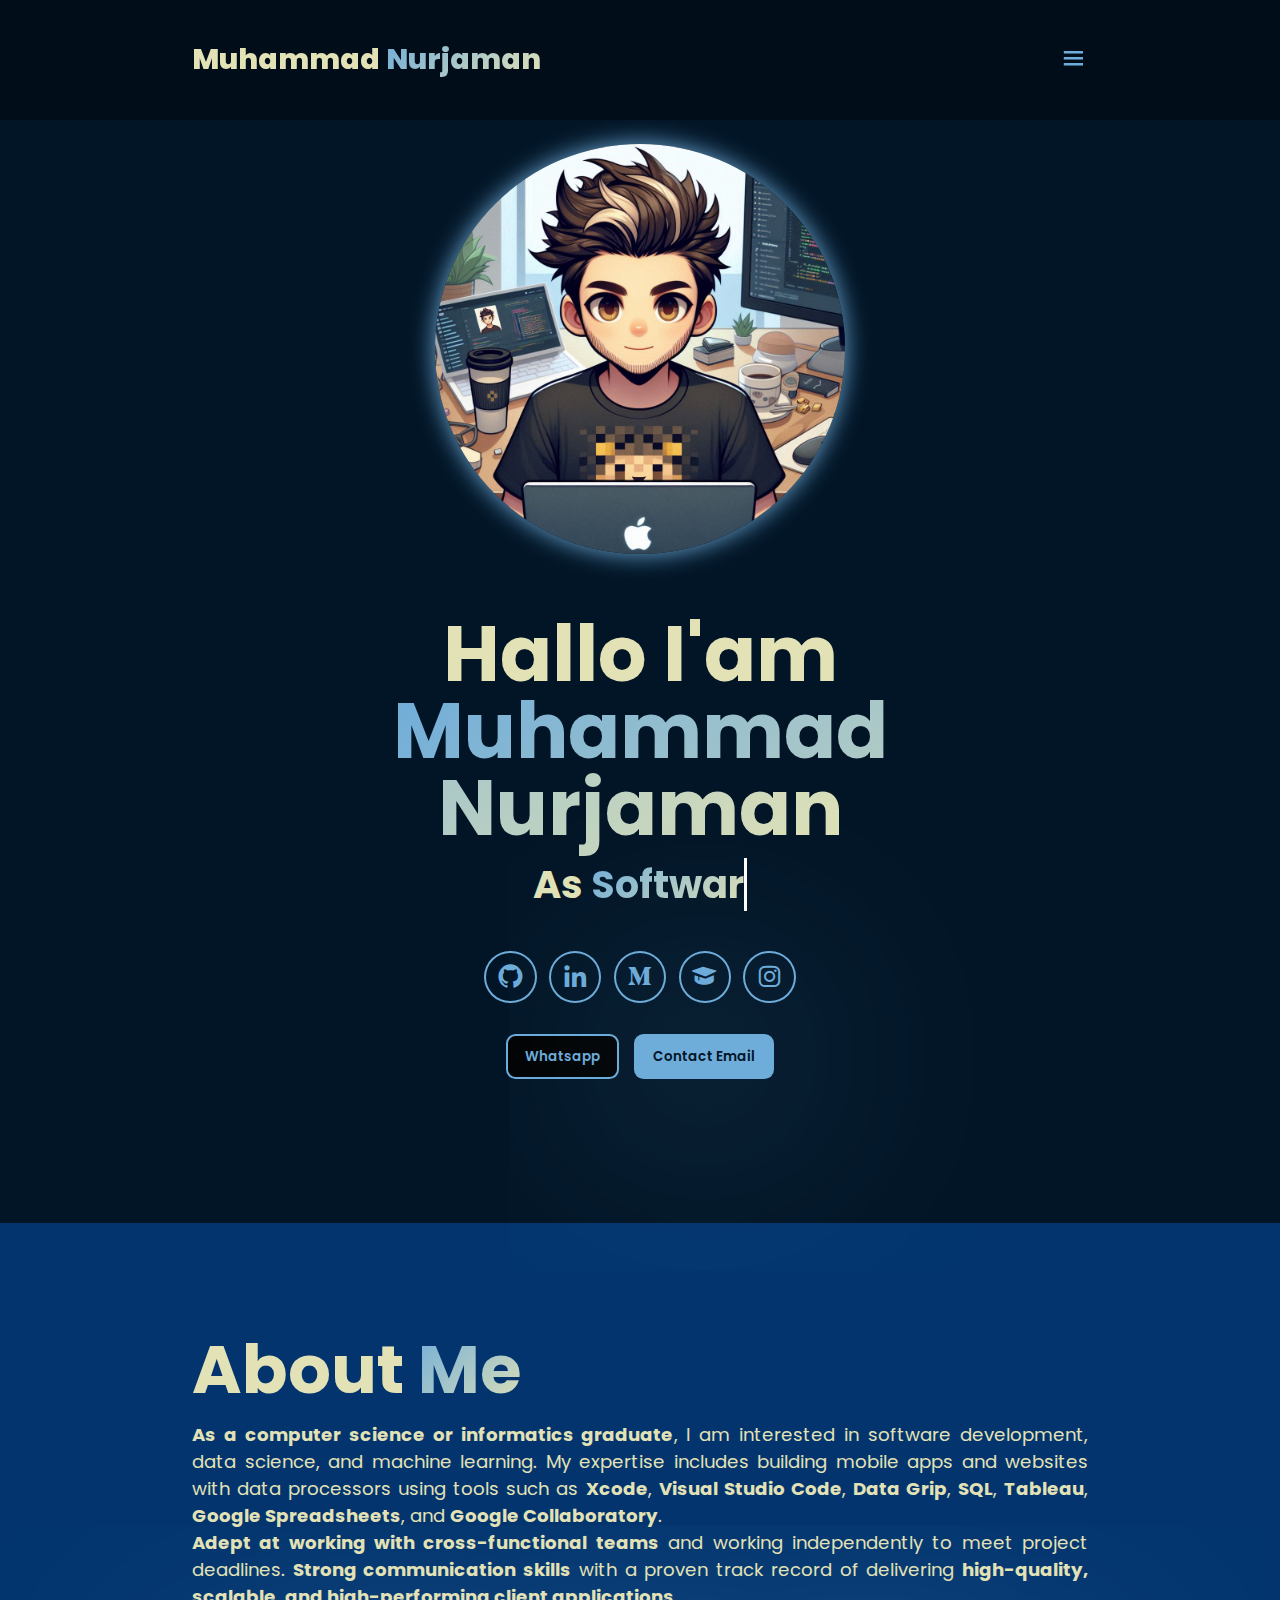
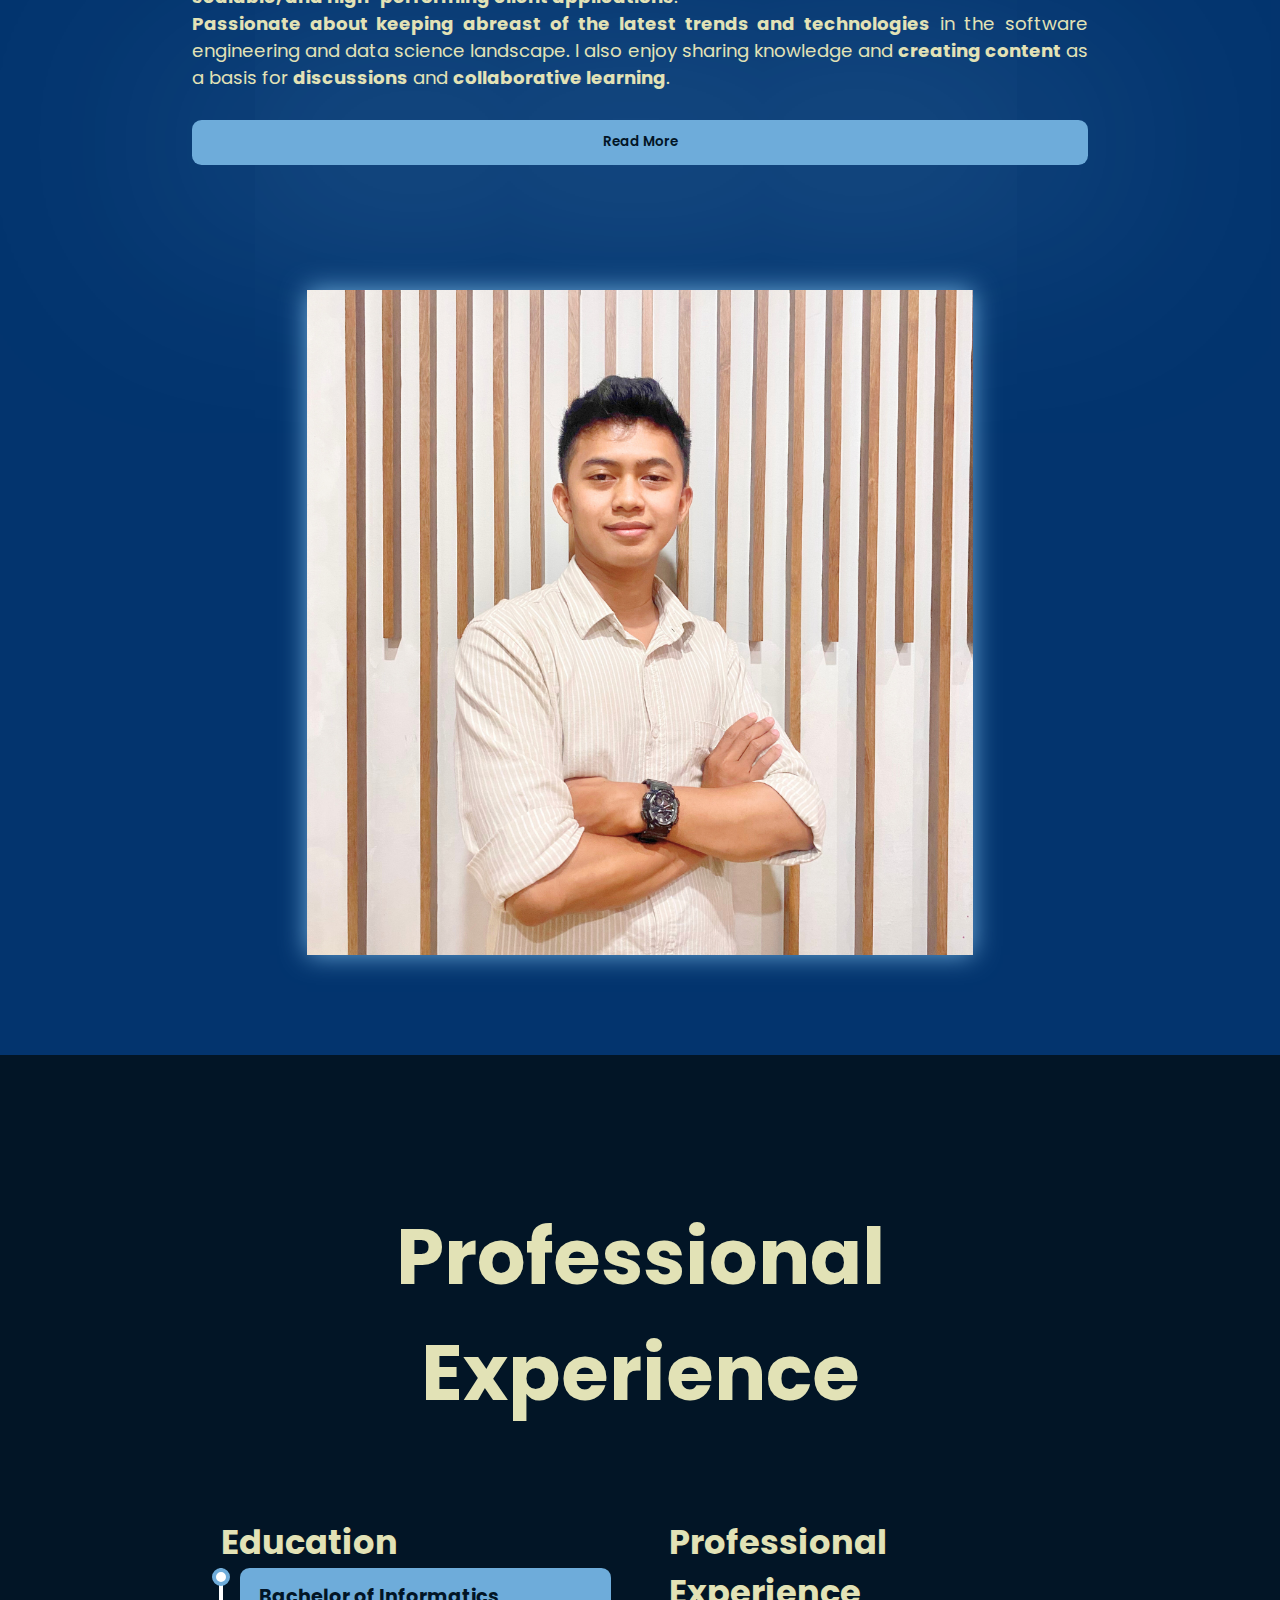
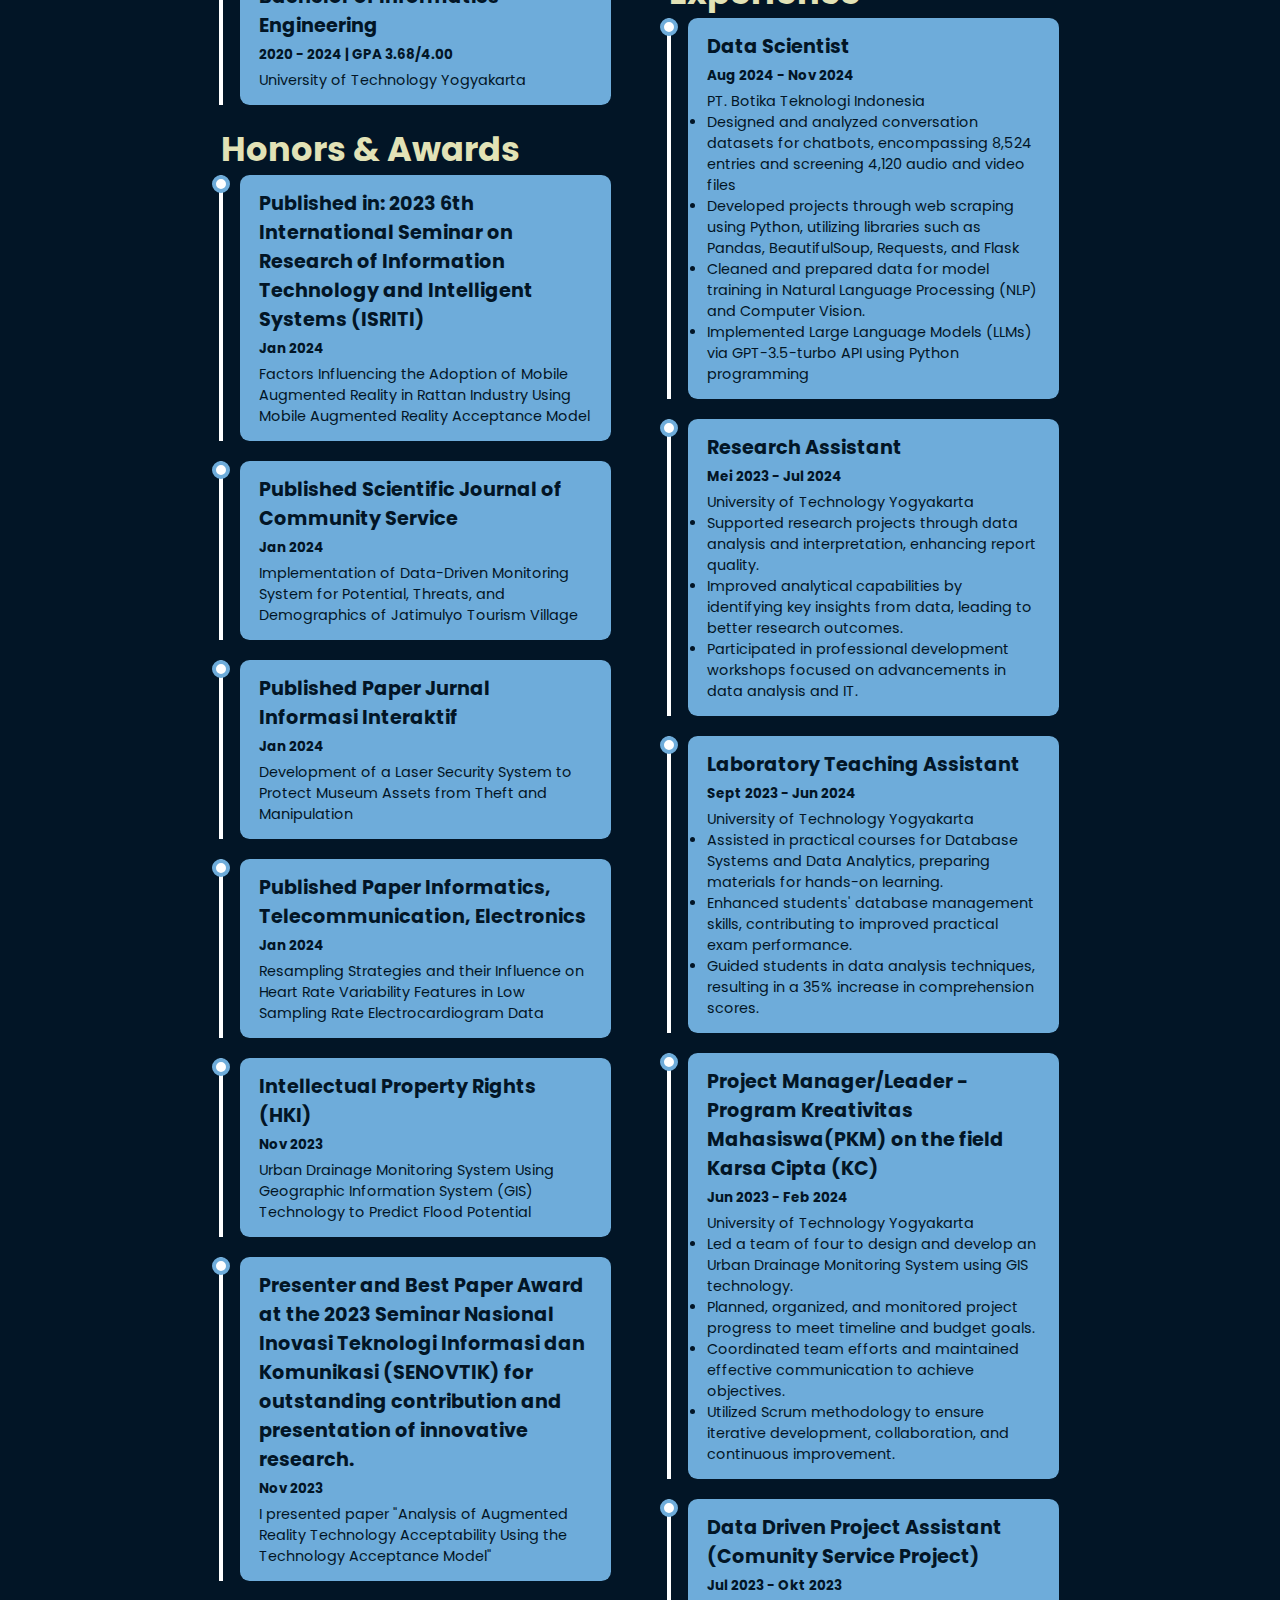
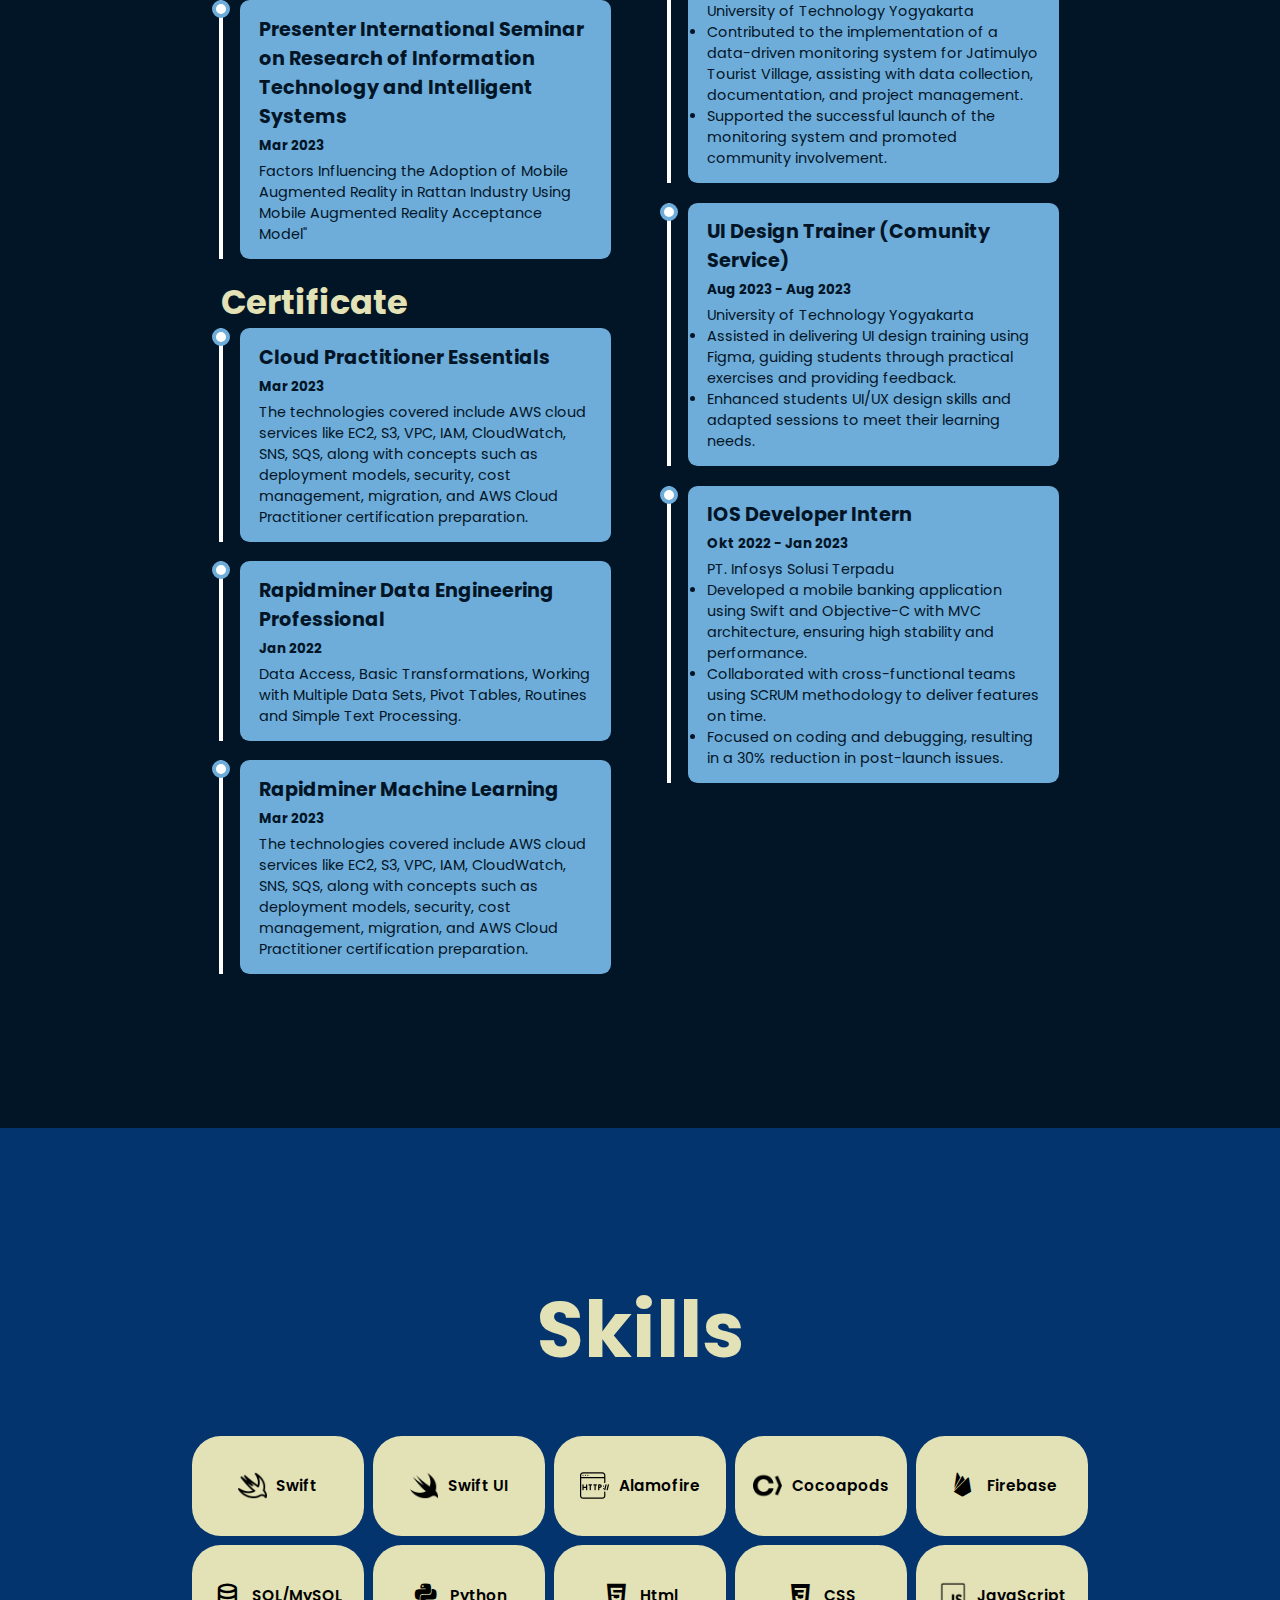
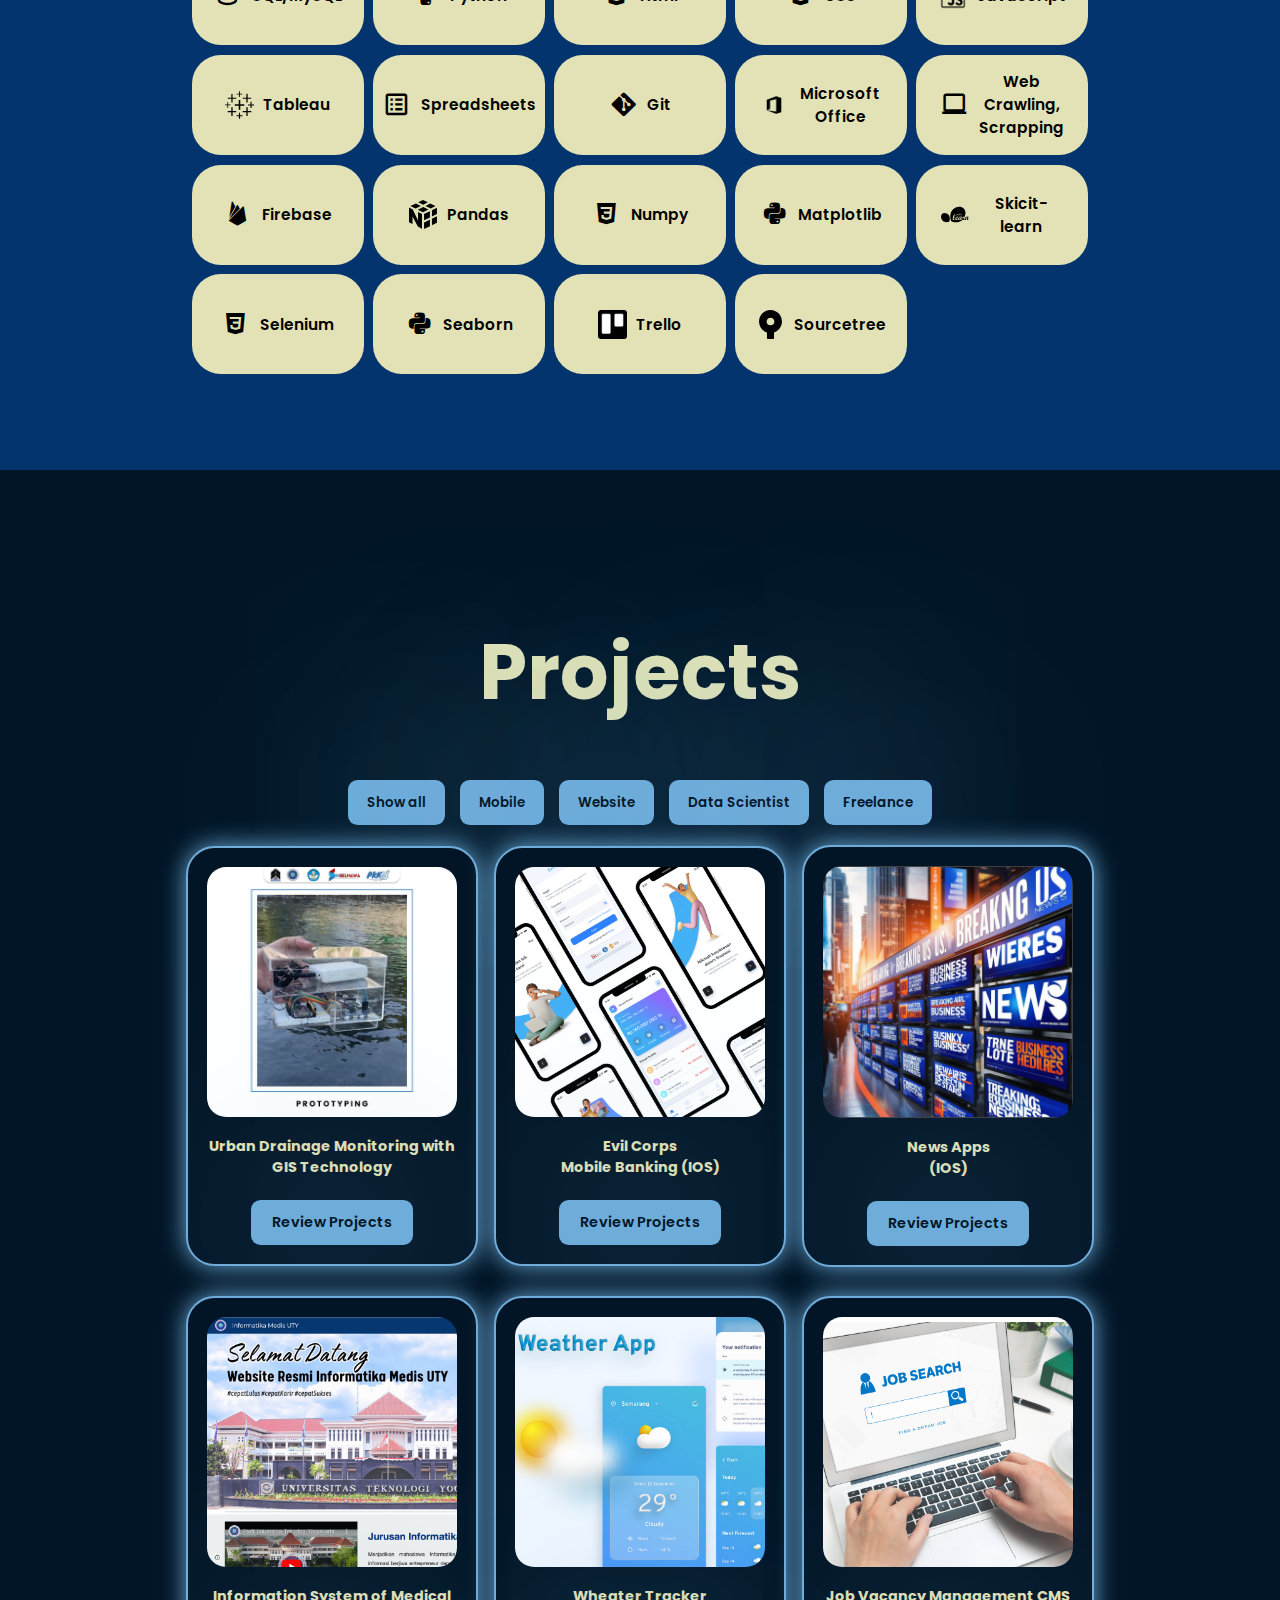
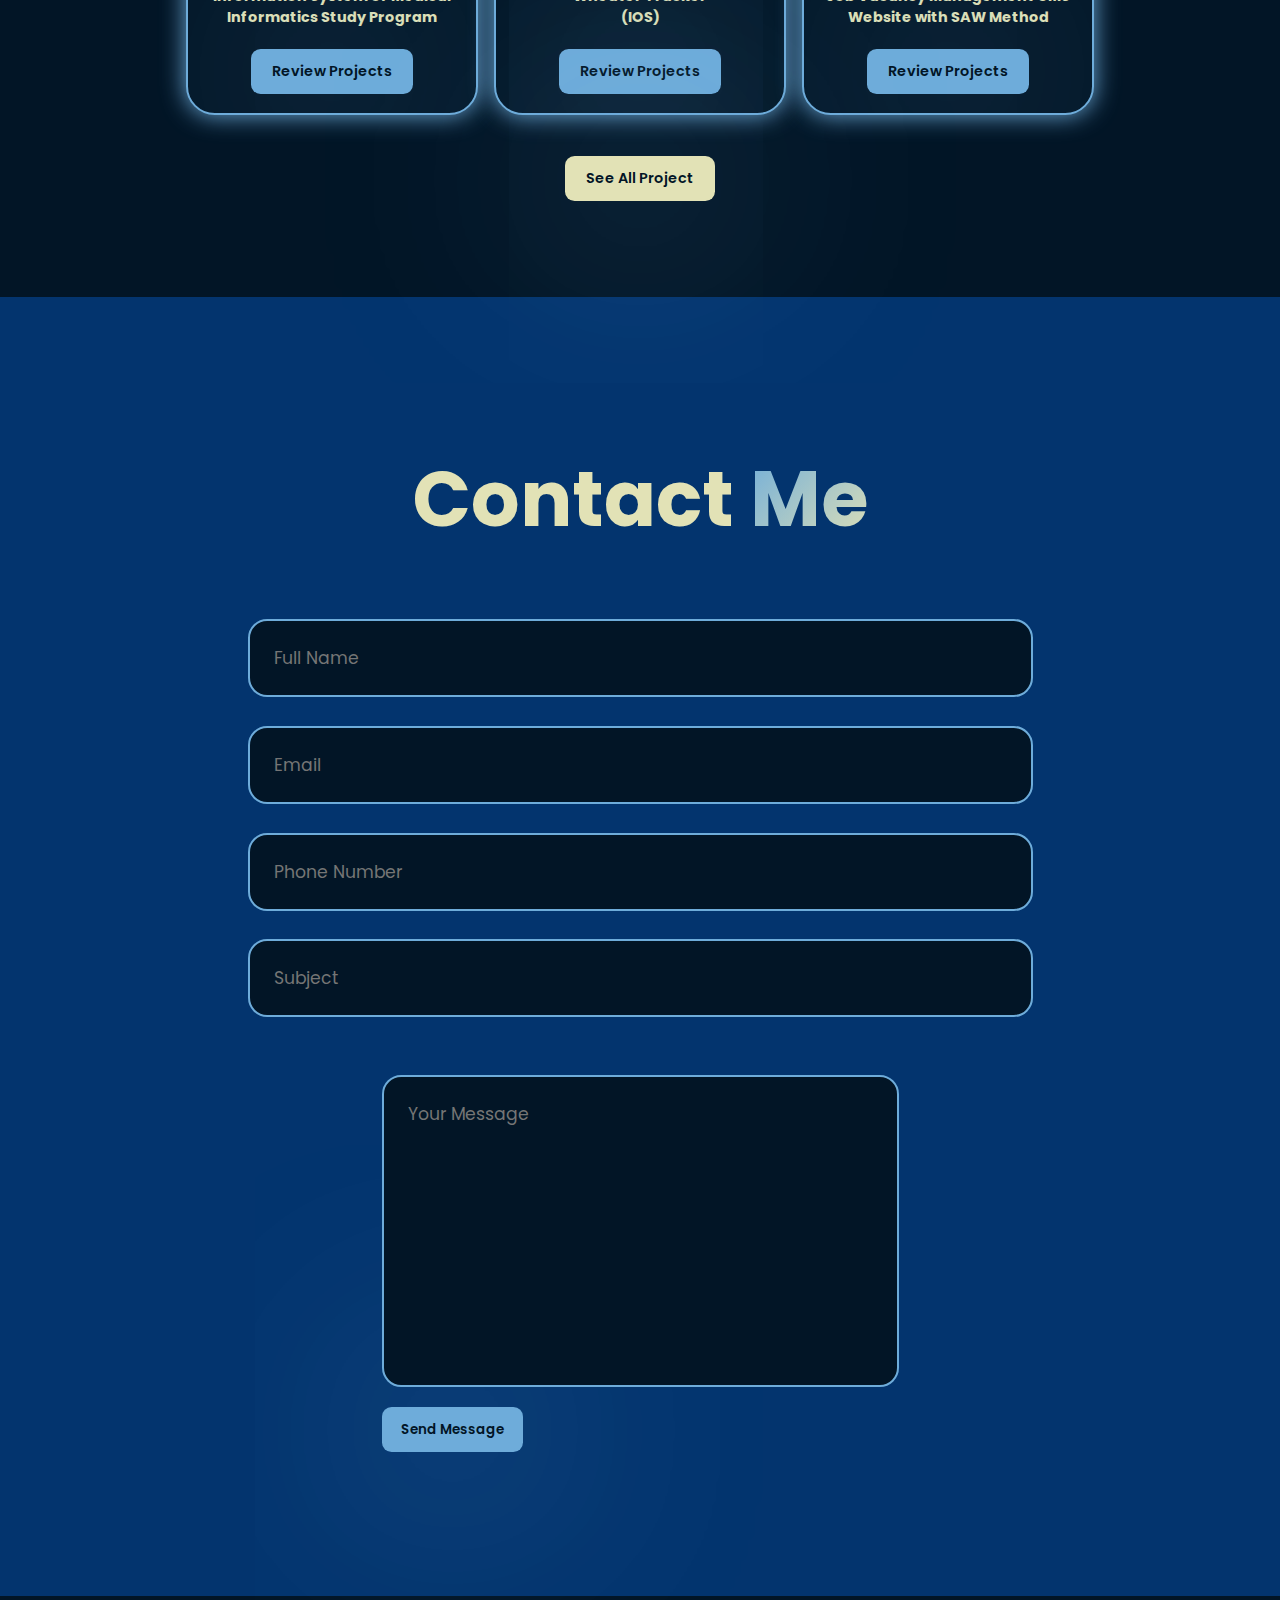
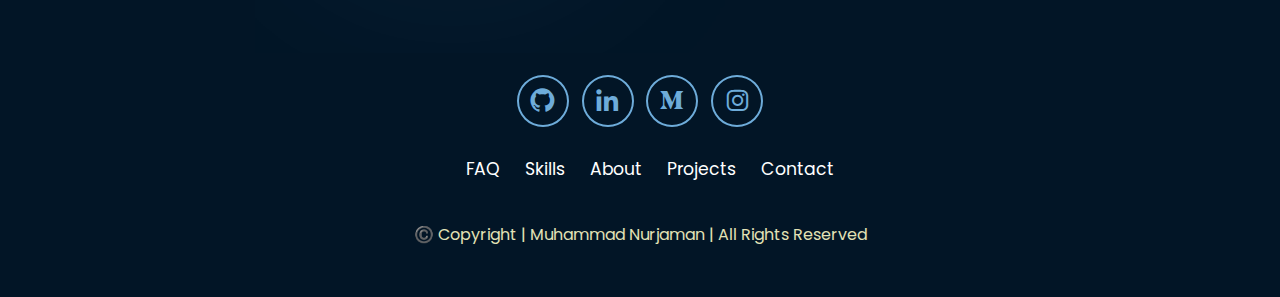
<file: index.html>
<!DOCTYPE html>
<html lang="en">
  <head>
    <meta charset="UTF-8" />
    <meta name="viewport" content="width=device-width, initial-scale=1.0" />
    <link rel="stylesheet" href="style.css" />
    <link href="https://unpkg.com/boxicons@2.1.4/css/boxicons.min.css" rel="stylesheet" />
    <link rel="preconnect" href="https://fonts.googleapis.com" />
    <link rel="preconnect" href="https://fonts.gstatic.com" crossorigin />
    <link href="https://fonts.googleapis.com/css2?family=Poppins:ital,wght@0,100;0,200;0,300;0,400;0,500;0,600;0,700;0,800;0,900;1,100;1,200;1,300;1,400;1,500;1,600;1,700;1,800;1,900&display=swap" rel="stylesheet" />
    
    
    <title>Mnrjaman Portfolio</title>
  </head>
  <body>
    <header class="header">
      <a href="#home" class="logo">Muhammad<span> Nurjaman</span></a>
      <i class="bx bx-menu" id="menu-icon"></i>
      <nav class="navbar">
        <a href="#home">Home</a>
        <a href="#about">About</a>
        <a href="#experience">Experience</a>
        <a href="#skills">Skills</a>
        <a href="#projects">Projects</a>
        <a href="#contact">Contact</a>
      </nav>

    </header>

    <section class="home" id="home">
      <div class="home-content">
        <h1>Hallo I'am <span>Muhammad Nurjaman</span></h1>
        <h3>As <a href="" class="typewrite" data-period="2000" data-type='[ "Software Engineer", "Data Scientist", "Researcher" ]'><span class="wrap"></span>
        </a>
        </h3>


        <div class="social-icons">
          <a href="https://github.com/mnurjaman" target="_blank">
            <i class="bx bxl-github"></i>
          </a>

          <a href="https://www.linkedin.com/in/muhammadnurjaman/" target="_blank">
            <i class="bx bxl-linkedin"></i>
          </a>

          <a href="https://medium.com/@mnurjaman035" target="_blank">
            <i class="bx bxl-medium"></i>
          </a>
          <a href="https://scholar.google.com/citations?hl=id&user=GEvh4AQAAAAJ&view_op=list_works" target="_blank">
            <i class='bx bxs-graduation'></i>
          </a>

          <a href="https://www.instagram.com/mnrjaman/" target="_blank">
            <i class="bx bxl-instagram"></i>
          </a>
        </div>

        <div class="btn-group">
          <a href="https://wa.me/+6285172470052" class="btn" target="_blank">Whatsapp</a>
          <a href="mailto:mnurjaman035@gmail.com" class="btn" target="_blank">Contact Email</a>
        </div>
      </div>

      <div class="home-img">
        <img src="/Assets/Icon/profile1.jpeg" alt="" />
      </div>
    </section>

    <section class="about" id="about">
      <div class="about-img">
        <img src="/Assets/Icon/profile.png" alt="" />
      </div>
      

      <div class="about-content">
        <h2>About <span>Me</span></h2>
        <p><strong>As a computer science or informatics graduate</strong>, I am interested in software development, data science, and machine learning. My expertise includes building mobile apps and websites with data processors using tools such as <strong>Xcode</strong>, <strong>Visual Studio Code</strong>, <strong>Data Grip</strong>, <strong>SQL</strong>, <strong>Tableau</strong>, <strong>Google Spreadsheets</strong>, and <strong>Google Collaboratory</strong>.</p>
        <p><strong>Adept at working with cross-functional teams</strong> and working independently to meet project deadlines. <strong>Strong communication skills</strong> with a proven track record of delivering <strong>high-quality, scalable, and high-performing client applications</strong>.</p>
        <p><strong>Passionate about keeping abreast of the latest trends and technologies</strong> in the software engineering and data science landscape. I also enjoy sharing knowledge and <strong>creating content</strong> as a basis for <strong>discussions</strong> and <strong>collaborative learning</strong>.</p>


        <a href="#experience" class="btn">Read More</a>
      </div>
    </section>

    <section class="experience" id="experience">
      <h2 class="heading">Professional Experience</h2>
      <section class="timeline-section">
        <div class="timeline-grid">
          <!-- Grid Kiri -->
          <div class="timeline-column left-column">
            <h2>Education</h2>
            <div class="timeline-item">
              <div class="timeline-line">
                <div class="timeline-circle"></div>
              </div>
              <div class="timeline-content">
                <h3>Bachelor of Informatics Engineering</h3>
                <h4>2020 - 2024 | GPA 3.68/4.00</h4>
                <p>University of Technology Yogyakarta</p>
              </div>
            </div>
            <h2>Honors & Awards</h2>
            <div class="timeline-item">
              <div class="timeline-line">
                <div class="timeline-circle"></div>
              </div>
              <div class="timeline-content">
                <h3>Published in: 2023 6th International Seminar on Research of Information Technology and Intelligent Systems (ISRITI)</h3>
                <h4>Jan 2024</h4>
                <p>Factors Influencing the Adoption of Mobile Augmented Reality in Rattan Industry Using Mobile Augmented Reality Acceptance Model</p>
              </div>
            </div>
            <div class="timeline-item">
              <div class="timeline-line">
                <div class="timeline-circle"></div>
              </div>
              <div class="timeline-content">
                <h3>Published Scientific Journal of Community Service</h3>
                <h4>Jan 2024</h4>
                <p>Implementation of Data-Driven Monitoring System for Potential, Threats, and Demographics of Jatimulyo Tourism Village</p>
              </div>
            </div>
            <div class="timeline-item">
              <div class="timeline-line">
                <div class="timeline-circle"></div>
              </div>
              <div class="timeline-content">
                <h3>Published Paper Jurnal Informasi Interaktif </h3>
                <h4>Jan 2024</h4>
                <p>Development of a Laser Security System to Protect Museum Assets from Theft and Manipulation</p>
              </div>
            </div>
            <div class="timeline-item">
              <div class="timeline-line">
                <div class="timeline-circle"></div>
              </div>
              <div class="timeline-content">
                <h3>Published Paper Informatics, Telecommunication, Electronics</h3>
                <h4>Jan 2024</h4>
                <p>Resampling Strategies and their Influence on Heart Rate Variability Features in Low Sampling Rate Electrocardiogram Data</p>
              </div>
            </div>
            <div class="timeline-item">
              <div class="timeline-line">
                <div class="timeline-circle"></div>
              </div>
              <div class="timeline-content">
                <h3>Intellectual Property Rights (HKI)</h3>
                <h4>Nov 2023</h4>
                <p>Urban Drainage Monitoring System Using Geographic Information System (GIS) Technology to Predict Flood Potential</p>
              </div>
            </div>
            <div class="timeline-item">
              <div class="timeline-line">
                <div class="timeline-circle"></div>
              </div>
              <div class="timeline-content">
                <h3>Presenter and Best Paper Award at the 2023 Seminar Nasional Inovasi Teknologi Informasi dan Komunikasi (SENOVTIK) for outstanding contribution and presentation of innovative research.</h3>
                <h4>Nov 2023</h4>
                <p>I presented paper "Analysis of Augmented Reality Technology Acceptability Using the Technology Acceptance Model"</p>
              </div>
            </div>
            <div class="timeline-item">
              <div class="timeline-line">
                <div class="timeline-circle"></div>
              </div>
              <div class="timeline-content">
                <h3>Presenter International Seminar on Research of Information Technology and Intelligent Systems</h3>
                <h4>Mar 2023</h4>
                <p>Factors Influencing the Adoption of Mobile Augmented Reality in Rattan Industry Using Mobile Augmented Reality Acceptance Model"</p>
              </div>
            </div>
            <!-- Certification -->
            <h2>Certificate</h2>
            <div class="timeline-item">
              <div class="timeline-line">
                <div class="timeline-circle"></div>
              </div>
              <div class="timeline-content">
                <h3>Cloud Practitioner Essentials</h3>
                <h4>Mar 2023</h4>
                <p>The technologies covered include AWS cloud services like EC2, S3, VPC, IAM, CloudWatch, SNS, SQS, along with concepts such as deployment models, security, cost management, migration, and AWS Cloud Practitioner certification preparation.</p>
              </div>
            </div>
            <div class="timeline-item">
              <div class="timeline-line">
                <div class="timeline-circle"></div>
              </div>
              <div class="timeline-content">
                <h3>Rapidminer Data Engineering Professional</h3>
                <h4>Jan 2022</h4>
                <p>Data Access, Basic Transformations, Working with Multiple Data Sets, Pivot Tables, Routines and Simple Text Processing.</p>
              </div>
            </div>
            <div class="timeline-item">
              <div class="timeline-line">
                <div class="timeline-circle"></div>
              </div>
              <div class="timeline-content">
                <h3>Rapidminer Machine Learning</h3>
                <h4>Mar 2023</h4>
                <p>The technologies covered include AWS cloud services like EC2, S3, VPC, IAM, CloudWatch, SNS, SQS, along with concepts such as deployment models, security, cost management, migration, and AWS Cloud Practitioner certification preparation.</p>
              </div>
            </div>
          </div>

          <!-- Grid Kanan -->
          <div class="timeline-column right-column">
            <h2>Professional Experience</h2>
            <div class="timeline-item">
              <div class="timeline-line">
                <div class="timeline-circle"></div>
              </div>
              <div class="timeline-content">
                <h3>Data Scientist</h3>
                <h4>Aug 2024 - Nov 2024</h4>
                <p>PT. Botika Teknologi Indonesia</p>
                  <li>Designed and analyzed conversation datasets for chatbots, encompassing 8,524 entries and screening 4,120 audio and video files</li>
                  <li>Developed projects through web scraping using Python, utilizing libraries such as Pandas, BeautifulSoup, Requests, and Flask</li>
                  <li>Cleaned and prepared data for model training in Natural Language Processing (NLP) and Computer Vision.</li>
                  <li>Implemented Large Language Models (LLMs) via GPT-3.5-turbo API using Python programming</li>
              </div>
            </div>
            <div class="timeline-item">
              <div class="timeline-line">
                <div class="timeline-circle"></div>
              </div>
              <div class="timeline-content">
                <h3>Research Assistant</h3>
                <h4>Mei 2023 - Jul 2024</h4>
                <p>University of Technology Yogyakarta</p>
                  <li>Supported research projects through data analysis and interpretation, enhancing report quality.</li>
                  <li>Improved analytical capabilities by identifying key insights from data, leading to better research outcomes.</li>
                  <li>Participated in professional development workshops focused on advancements in data analysis and IT.</li>
              </div>
            </div>
            <div class="timeline-item">
              <div class="timeline-line">
                <div class="timeline-circle"></div>
              </div>
              <div class="timeline-content">
                <h3>Laboratory Teaching Assistant</h3>
                <h4>Sept 2023 - Jun 2024</h4>
                <p>University of Technology Yogyakarta</p>
                  <li>Assisted in practical courses for Database Systems and Data Analytics, preparing materials for hands-on learning.</li>
                  <li>Enhanced students' database management skills, contributing to improved practical exam performance.</li>
                  <li>Guided students in data analysis techniques, resulting in a 35% increase in comprehension scores.</li>
              </div>
            </div>
            <div class="timeline-item">
              <div class="timeline-line">
                <div class="timeline-circle"></div>
              </div>
              <div class="timeline-content">
                <h3>Project Manager/Leader - Program Kreativitas Mahasiswa(PKM) on the field Karsa Cipta (KC)</h3>
                <h4>Jun 2023 - Feb 2024</h4>
                <p>University of Technology Yogyakarta</p>
                  <li>Led a team of four to design and develop an Urban Drainage Monitoring System using GIS technology.</li>
                  <li>Planned, organized, and monitored project progress to meet timeline and budget goals.</li>
                  <li>Coordinated team efforts and maintained effective communication to achieve objectives.</li>
                  <li>Utilized Scrum methodology to ensure iterative development, collaboration, and continuous improvement.</li>
              </div>
            </div>
            <div class="timeline-item">
              <div class="timeline-line">
                <div class="timeline-circle"></div>
              </div>
              <div class="timeline-content">
                <h3>Data Driven Project Assistant (Comunity Service Project)</h3>
                <h4>Jul 2023 - Okt 2023</h4>
                <p>University of Technology Yogyakarta</p>
                  <li>Contributed to the implementation of a data-driven monitoring system for Jatimulyo Tourist Village, assisting with data collection, documentation, and project management.</li>
                  <li>Supported the successful launch of the monitoring system and promoted community involvement.</li>
              </div>              
          </div>
                      <div class="timeline-item">
              <div class="timeline-line">
                <div class="timeline-circle"></div>
              </div>
              <div class="timeline-content">
                <h3>UI Design Trainer (Comunity Service)</h3>
                <h4>Aug 2023 - Aug 2023</h4>
                <p>University of Technology Yogyakarta</p>
                  <li>Assisted in delivering UI design training using Figma, guiding students through practical exercises and providing feedback.</li>
                  <li>Enhanced students UI/UX design skills and adapted sessions to meet their learning needs.</li>
              </div>              
          </div>
                      <div class="timeline-item">
              <div class="timeline-line">
                <div class="timeline-circle"></div>
              </div>
              <div class="timeline-content">
                <h3>IOS Developer Intern</h3>
                <h4>Okt 2022 - Jan 2023</h4>
                <p>PT. Infosys Solusi Terpadu</p>
                  <li>Developed a mobile banking application using Swift and Objective-C with MVC architecture, ensuring high stability and performance.</li>
                  <li>Collaborated with cross-functional teams using SCRUM methodology to deliver features on time.</li>
                  <li>Focused on coding and debugging, resulting in a 30% reduction in post-launch issues.</li>
              </div>              
          </div>
        </div>
      </section>
    </section>
    <!-- SKills -->
    <section class="skills" id="skills">
      <h2 class="heading">Skills</h2>

      <div class="skills-container">
        <!-- Skill Swift -->
        <div class="skills-box">
          <div class="skills-info">
            <img src="/Assets/Icon/swift.png"  class="skill-icon"> 
            <p>Swift</p>
          </div>
        </div>
        <!-- Skill SwiftUI -->
        <div class="skills-box">
          <div class="skills-info">
            <img src="/Assets/Icon/swiftui.png"  class="skill-icon"> 
            <p>Swift UI</p>
          </div>
        </div>
        <!-- Skill Alamofire -->
        <div class="skills-box">
          <div class="skills-info">
            <img src="/Assets/Icon/http.svg"  class="skill-icon">
            <p>Alamofire</p>
          </div>
        </div>
        <!-- Skill Cocoapods -->
        <div class="skills-box">
          <div class="skills-info">
            <img src="/Assets/Icon/c.png"  class="skill-icon">
            <p>Cocoapods</p>
          </div>
        </div>
        <!-- Skill Firebase -->
        <div class="skills-box">
          <div class="skills-info">
            <i class="bx bxl-firebase"></i>
            <p>Firebase</p>
          </div>
        </div>
        <!-- Skill Data -->
        <div class="skills-box">
          <div class="skills-info">
            <i class="bx bx-data"></i> <!-- Icon for Python -->
            <p>SQL/MySQL</p> <!-- Text for Python -->
          </div>
        </div>

        <!-- Skill Python -->
        <div class="skills-box">
          <div class="skills-info">
            <i class="bx bxl-python"></i>
            <p>Python</p>
          </div>
        </div>

        <!-- Skill HTML -->
        <div class="skills-box">
          <div class="skills-info">
            <i class="bx bxl-html5"></i>
            <p>Html</p>
          </div>
        </div>

        <!-- Skill CSS -->
        <div class="skills-box">
          <div class="skills-info">
            <i class="bx bxl-css3"></i>
            <p>CSS</p>
          </div>
        </div>
        <!-- Skill JS -->
        <div class="skills-box">
          <div class="skills-info">
            <img src="/Assets/Icon/js.png" class="skill-icon">
            <p>JavaScript</p>
          </div>
        </div>
        <!-- Skill Tableau -->
        <div class="skills-box">
          <div class="skills-info">
            <img src="/Assets/Icon/tableau.svg" class="skill-icon">
            <p>Tableau</p>
          </div>
        </div>
        <!-- Skill Spreadsheets -->
        <div class="skills-box">
          <div class="skills-info">
            <i class='bx bx-spreadsheet'></i>
            <p>Spreadsheets</p>
          </div>
        </div>
        <!-- Skill Git -->
        <div class="skills-box">
          <div class="skills-info">
            <i class="bx bxl-git"></i>
            <p>Git</p>
          </div>
        </div>
        <!-- Skill Microsoft Office -->
        <div class="skills-box">
          <div class="skills-info">
            <img src="/Assets/Icon/mo.png" class="skill-icon">
            <p>Microsoft Office</p>
          </div>
        </div>
        <!-- Skill Web Crawling -->
        <div class="skills-box">
          <div class="skills-info">
            <i class='bx bx-laptop'></i>
            <p>Web Crawling, Scrapping</p>
          </div>
        </div>
        <!-- Skill Firebase -->
        <div class="skills-box">
          <div class="skills-info">
            <i class="bx bxl-firebase"></i>
            <p>Firebase</p>
          </div>
        </div>
        <!-- Skill Pandas -->
        <div class="skills-box">
          <div class="skills-info">
            <img src="/Assets/Icon/numpy.svg"  class="skill-icon">
            <p>Pandas</p>
          </div>
        </div>
        <!-- Skill Numpy -->
        <div class="skills-box">
          <div class="skills-info">
            <i class="bx bxl-css3"></i>
            <p>Numpy</p>
          </div>
        </div>
        <!-- Skill Matplotlib -->
        <div class="skills-box">
          <div class="skills-info">
            <i class="bx bxl-python"></i>
            <p>Matplotlib</p>
          </div>
        </div>
        <!-- Skill Skicit-learn -->
        <div class="skills-box">
          <div class="skills-info">
            <img src="/Assets/Icon/sc.svg" class="skill-icon">
            <p>Skicit-learn</p>
          </div>
        </div>
        <!-- Skill Selenium -->
        <div class="skills-box">
          <div class="skills-info">
            <i class="bx bxl-css3"></i>
            <p>Selenium</p>
          </div>
        </div>
        <!-- Skill Selenium -->
        <div class="skills-box">
          <div class="skills-info">
            <i class="bx bxl-python"></i>
            <p>Seaborn</p>
          </div>
        </div>
        <!-- Skill Trello -->
        <div class="skills-box">
          <div class="skills-info">
            <img src="/Assets/Icon/trello.png" class="skill-icon">
            <p>Trello</p>
          </div>
        </div>
        <div class="skills-box">
          <div class="skills-info">
            <img src="/Assets/Icon/sourcetree.svg" class="skill-icon">
            <p>Sourcetree</p>
          </div>
        </div>
    </section>

<!-- PROJECTS -->
    <section class="projects" id="projects">
      <h2 class="heading">Projects</h2>
      <div id="myBtnContainer">
        <button class="btn active" onclick="filterSelection('all')"> Show all</button>
        <button class="btn" onclick="filterSelection('mobile')">Mobile</button>
        <button class="btn" onclick="filterSelection('web')">Website</button>
        <button class="btn" onclick="filterSelection('data')">Data Scientist</button>
        <button class="btn" onclick="filterSelection('freelance')">Freelance</button>
      </div>
      <div class="projects-box">
        <!--  -->
        <div class="project-card" data-category="web">
          <img src="/Assets//projects/P1.jpg" alt="" />
          <h3>Urban Drainage Monitoring with GIS Technology</h3>
          <a href="https://medium.com/@mnurjaman035/sigisi-urban-drainage-monitoring-system-with-geographic-information-system-gis-technology-to-309dcb2235c4" class="btn" target="_blank" rel="noopener noreferrer">Review Projects</a>
        </div>
        <!--  -->
        <div class="project-card" data-category="mobile">
          <img src="/Assets//projects/P2.png" alt="" />
          <h3>Evil Corps<br> Mobile Banking (IOS)</h3>
          <a href="https://github.com/mnurjaman/EvilCorps_Mbanking" class="btn" target="_blank" rel="noopener noreferrer">Review Projects</a>
        </div>
        <!--  -->
        <div class="project-card" data-category="mobile">
          <img src="/Assets/projects/P3.png" alt="" />
          <h3>News Apps <br>(IOS)</h3>
          <a href="https://github.com/mnurjaman/NewsApps" class="btn" target="_blank" rel="noopener noreferrer">Review Projects</a>
        </div>
        <!--  -->
        <div class="project-card" data-category="web">
          <img src="/Assets/projects/P4.png" alt="" />
          <h3>Information System of Medical Informatics Study Program</h3>
          <a href="https://sites.google.com/uty.ac.id/informed-uty/home" class="btn" target="_blank" rel="noopener noreferrer">Review Projects</a>
        </div>
        <!--  -->
        <div class="project-card" data-category="mobile">
          <img src="/Assets/projects/P5.png" alt="" />
          <h3>Wheater Tracker <br>(IOS)</h3>
          <a href="https://github.com/mnurjaman/WeatherTracker" class="btn" target="_blank" rel="noopener noreferrer">Review Projects</a>
        </div>
        <!--  -->
        <div class="project-card" data-category="web">
          <img src="/Assets/projects/P6.png" alt="" />
          <h3>Job Vacancy Management CMS Website with SAW Method</h3>
          <a href="https://github.com/mnurjaman/job_hunt_saw" class="btn" target="_blank" rel="noopener noreferrer">Review Projects</a>
        </div>
        <!--  -->
        <div class="project-card" data-category="data">
          <img src="Assets/projects/P19.png" alt="" />
          <h3>Diabetes Prediction Binary Split Health Indocators</h3>
          <a href="https://github.com/mnurjaman/diabetes-prediction-binary-split-health-indocators" class="btn" target="_blank" rel="noopener noreferrer">Review Projects</a>
        </div>
        <!--  -->
        <div class="project-card" data-category="data">
          <img src="Assets/projects/P10.png" alt="" />
          <h3>Scrapping Web</h3>
          <a href="https://github.com/mnurjaman/scraping-web" class="btn" target="_blank" rel="noopener noreferrer">Review Projects</a>
        </div>
        <!--  -->
        <div class="project-card" data-category="data">
          <img src="/Assets/projects/P12.png" alt="" />
          <h3>Database Learning Materials</h3>
          <a href="https://drive.google.com/drive/folders/11j1rza0x40r2e3JFq-gt-cDa8SzeQ_Px?usp=sharing" class="btn" target="_blank" rel="noopener noreferrer">Review Projects</a>
        </div>
        <!--  -->
        <div class="project-card" data-category="data">
          <img src="/Assets/projects/P17.png" alt="" />
          <h3>Data Analyst Learning Materials</h3>
          <a href="https://drive.google.com/file/d/1HEJFGhMLLBpRxIeWuxUlxnOqeEW9qxye/view?usp=sharing" class="btn" target="_blank" rel="noopener noreferrer">Review Projects</a>
        </div>
        <!--  -->
        <div class="project-card" data-category="data">
          <img src="/Assets/projects/P18.png" alt="" />
          <h3>Big Data Learning Materials</h3>
          <a href="https://drive.google.com/file/d/1pT6MeCArqf0iY3FaaQ7xNl85XdoVQVjd/view?usp=sharing" class="btn" target="_blank" rel="noopener noreferrer">Review Projects</a>
        </div>
        <!--  -->
        <div class="project-card" data-category="freelance">
          <img src="/Assets/projects/P7.png" alt="" />
          <h3>Build & Campaign Instagram Account</h3>
          <a href="https://www.instagram.com/informed.uty/" class="btn" target="_blank" rel="noopener noreferrer">Review Projects</a>
        </div>
        <!--  -->
        <div class="project-card" data-category="mobile">
          <img src="/Assets/projects/P8.png" alt="" />
          <h3>Barbershop Reservation <br> (Android)</h3>
          <a href="https://github.com/mnurjaman/barbershop" class="btn" target="_blank" rel="noopener noreferrer">Review Projects</a>
        </div>
        <!--  -->
        <div class="project-card" data-category="data">
          <img src="/Assets/projects/P9.png" alt="" />
          <h3>Crawling Data</h3>
          <a href="https://github.com/mnurjaman/Crawling-Data" class="btn" target="_blank" rel="noopener noreferrer">Review Projects</a>
        </div>
        <!--  -->
        <div class="project-card" data-category="freelance">
          <img src="/Assets/projects/P11.png" alt="" />
          <h3>Bytewit Solution</h3>
          <a href="https://www.instagram.com/bytewit_/" class="btn" target="_blank" rel="noopener noreferrer">Review Projects</a>
        </div>
        <!--  -->
        <div class="project-card" data-category="data">
          <img src="/Assets/projects/P13.png" alt="" />
          <h3>Data Analysis & Report of Graduate User Satisfaction</h3>
          <a href="https://github.com/mnurjaman/Data-Analysis-Report-of-Graduate-User-Satisfaction-Report-X" class="btn" target="_blank" rel="noopener noreferrer">Review Projects</a>
        </div>
        <!--  -->
        <div class="project-card" data-category="data">
          <img src="/Assets/projects/P14.png" alt="" />
          <h3>Undergraduate Tracer Study Analysis and Report X</h3>
          <a href="https://drive.google.com/drive/folders/18DkdelmLudseLEPqUgbI0UMbMtGTz3y2?usp=sharing" class="btn" target="_blank" rel="noopener noreferrer">Review Projects</a>
        </div>
        <!--  -->
        <div class="project-card" data-category="freelance">
          <img src="/Assets/projects/P15.png" alt="" />
          <h3>Event Promotion and Webinar Setup Coordinator for Informed Talk Series</h3>
          <a href="https://www.instagram.com/p/C4hFsJBS1BX/?img_index=1" class="btn" target="_blank" rel="noopener noreferrer">Review Projects</a>
        </div>

        <!-- <div class="project-card" data-category="freelance">
          <img src="/Assets/projects/P15.png" alt="" />
          <h3>Event Promotion and Webinar Setup Coordinator for Informed Talk Series</h3>
          <a href="https://www.instagram.com/p/C4hFsJBS1BX/?img_index=1" class="btn" target="_blank" rel="noopener noreferrer">Review Projects</a>
        </div>

        <div class="project-card" data-category="freelance">
          <img src="/Assets/projects/P15.png" alt="" />
          <h3>Event Promotion and Webinar Setup Coordinator for Informed Talk Series</h3>
          <a href="https://www.instagram.com/p/C4hFsJBS1BX/?img_index=1" class="btn" target="_blank" rel="noopener noreferrer">Review Projects</a>
        </div>

        <div class="project-card" data-category="freelance">
          <img src="/Assets/projects/P15.png" alt="" />
          <h3>Event Promotion and Webinar Setup Coordinator for Informed Talk Series</h3>
          <a href="https://www.instagram.com/p/C4hFsJBS1BX/?img_index=1" class="btn" target="_blank" rel="noopener noreferrer">Review Projects</a>
        </div>

        <div class="project-card" data-category="freelance">
          <img src="/Assets/projects/P15.png" alt="" />
          <h3>Event Promotion and Webinar Setup Coordinator for Informed Talk Series</h3>
          <a href="https://www.instagram.com/p/C4hFsJBS1BX/?img_index=1" class="btn" target="_blank" rel="noopener noreferrer">Review Projects</a>
        </div>

        <div class="project-card" data-category="freelance">
          <img src="/Assets/projects/P15.png" alt="" />
          <h3>Event Promotion and Webinar Setup Coordinator for Informed Talk Series</h3>
          <a href="https://www.instagram.com/p/C4hFsJBS1BX/?img_index=1" class="btn" target="_blank" rel="noopener noreferrer">Review Projects</a>
        </div>

        <div class="project-card" data-category="freelance">
          <img src="/Assets/projects/P15.png" alt="" />
          <h3>Event Promotion and Webinar Setup Coordinator for Informed Talk Series</h3>
          <a href="https://www.instagram.com/p/C4hFsJBS1BX/?img_index=1" class="btn" target="_blank" rel="noopener noreferrer">Review Projects</a>
        </div>

        <div class="project-card" data-category="freelance">
          <img src="/Assets/projects/P15.png" alt="" />
          <h3>Event Promotion and Webinar Setup Coordinator for Informed Talk Series</h3>
          <a href="https://www.instagram.com/p/C4hFsJBS1BX/?img_index=1" class="btn" target="_blank" rel="noopener noreferrer">Review Projects</a>
        </div>

        <div class="project-card" data-category="freelance">
          <img src="/Assets/projects/P15.png" alt="" />
          <h3>Event Promotion and Webinar Setup Coordinator for Informed Talk Series</h3>
          <a href="https://www.instagram.com/p/C4hFsJBS1BX/?img_index=1" class="btn" target="_blank" rel="noopener noreferrer">Review Projects</a>
        </div>

        <div class="project-card" data-category="freelance">
          <img src="/Assets/projects/P15.png" alt="" />
          <h3>Event Promotion and Webinar Setup Coordinator for Informed Talk Series</h3>
          <a href="https://www.instagram.com/p/C4hFsJBS1BX/?img_index=1" class="btn" target="_blank" rel="noopener noreferrer">Review Projects</a>
        </div>

        <div class="project-card" data-category="freelance">
          <img src="/Assets/projects/P15.png" alt="" />
          <h3>Event Promotion and Webinar Setup Coordinator for Informed Talk Series</h3>
          <a href="https://www.instagram.com/p/C4hFsJBS1BX/?img_index=1" class="btn" target="_blank" rel="noopener noreferrer">Review Projects</a>
        </div>

        <div class="project-card" data-category="freelance">
          <img src="/Assets/projects/P15.png" alt="" />
          <h3>Event Promotion and Webinar Setup Coordinator for Informed Talk Series</h3>
          <a href="https://www.instagram.com/p/C4hFsJBS1BX/?img_index=1" class="btn" target="_blank" rel="noopener noreferrer">Review Projects</a>
        </div> -->
        
        <!-- ADD PORTFOLIO COPY THIS-->
        <!-- <div class="project-card" data-category="freelance">
          <img src="/Assets/projects/404.png" alt="" />
          <h3></h3>
          <a href="https://github.com/mnurjaman/job_hunt_saw" class="btn" target="_blank" rel="noopener noreferrer">Review Projects</a>
        </div> -->
      </div>
      <div class="see-all-btn-container">
        <a href="projects.html" class="btn" target="_blank">See All Project</a>
      </div>
    </section>


    <section class="contact" id="contact">
      <h2 class="heading">Contact <span>Me</span></h2>
      <form action="#" onsubmit="return validateForm()">
        <div class="input-group">
          <div class="input-box">
            <input type="text" id="fullName" placeholder="Full Name" required />
            <input type="email" id="email" placeholder="Email" required />
          </div>
          
          <div class="input-box">
            <input type="number" id="phoneNumber" placeholder="Phone Number" required />
            <input type="text" id="subject" placeholder="Subject" required />
          </div>
        </div>
        
        <div class="input-group-2">
          <textarea id="message" placeholder="Your Message" cols="30" rows="10" required></textarea>
          <input type="submit" value="Send Message" class="btn" />
        </div>
      </form>

    </section>

    <footer class="footer">
      <div class="social-icons">
          <a href="#">
            <i class="bx bxl-github"></i>
          </a>

          <a href="#">
            <i class="bx bxl-linkedin"></i>
          </a>

          <a href="#">
            <i class="bx bxl-medium"></i>
          </a>

          <a href="#">
            <i class="bx bxl-instagram"></i>
          </a>
        </div>
      </div>

      <ul class="list">
        <li>
          <a href="#">FAQ</a>
        </li>
        <li>
          <a href="#skills">Skills</a>
        </li>
        <li>
          <a href="#about">About</a>
        </li>
        <li>
          <a href="#projects">Projects</a>
        </li>
         <li>
          <a href="#contact">Contact</a>
        </li>
      </ul>

      <p class="copyright">
        ©️ Copyright | Muhammad Nurjaman | All Rights Reserved
      </p>
    </footer>
    <script src="script.js"></script>
  </body>
</html>
</file>
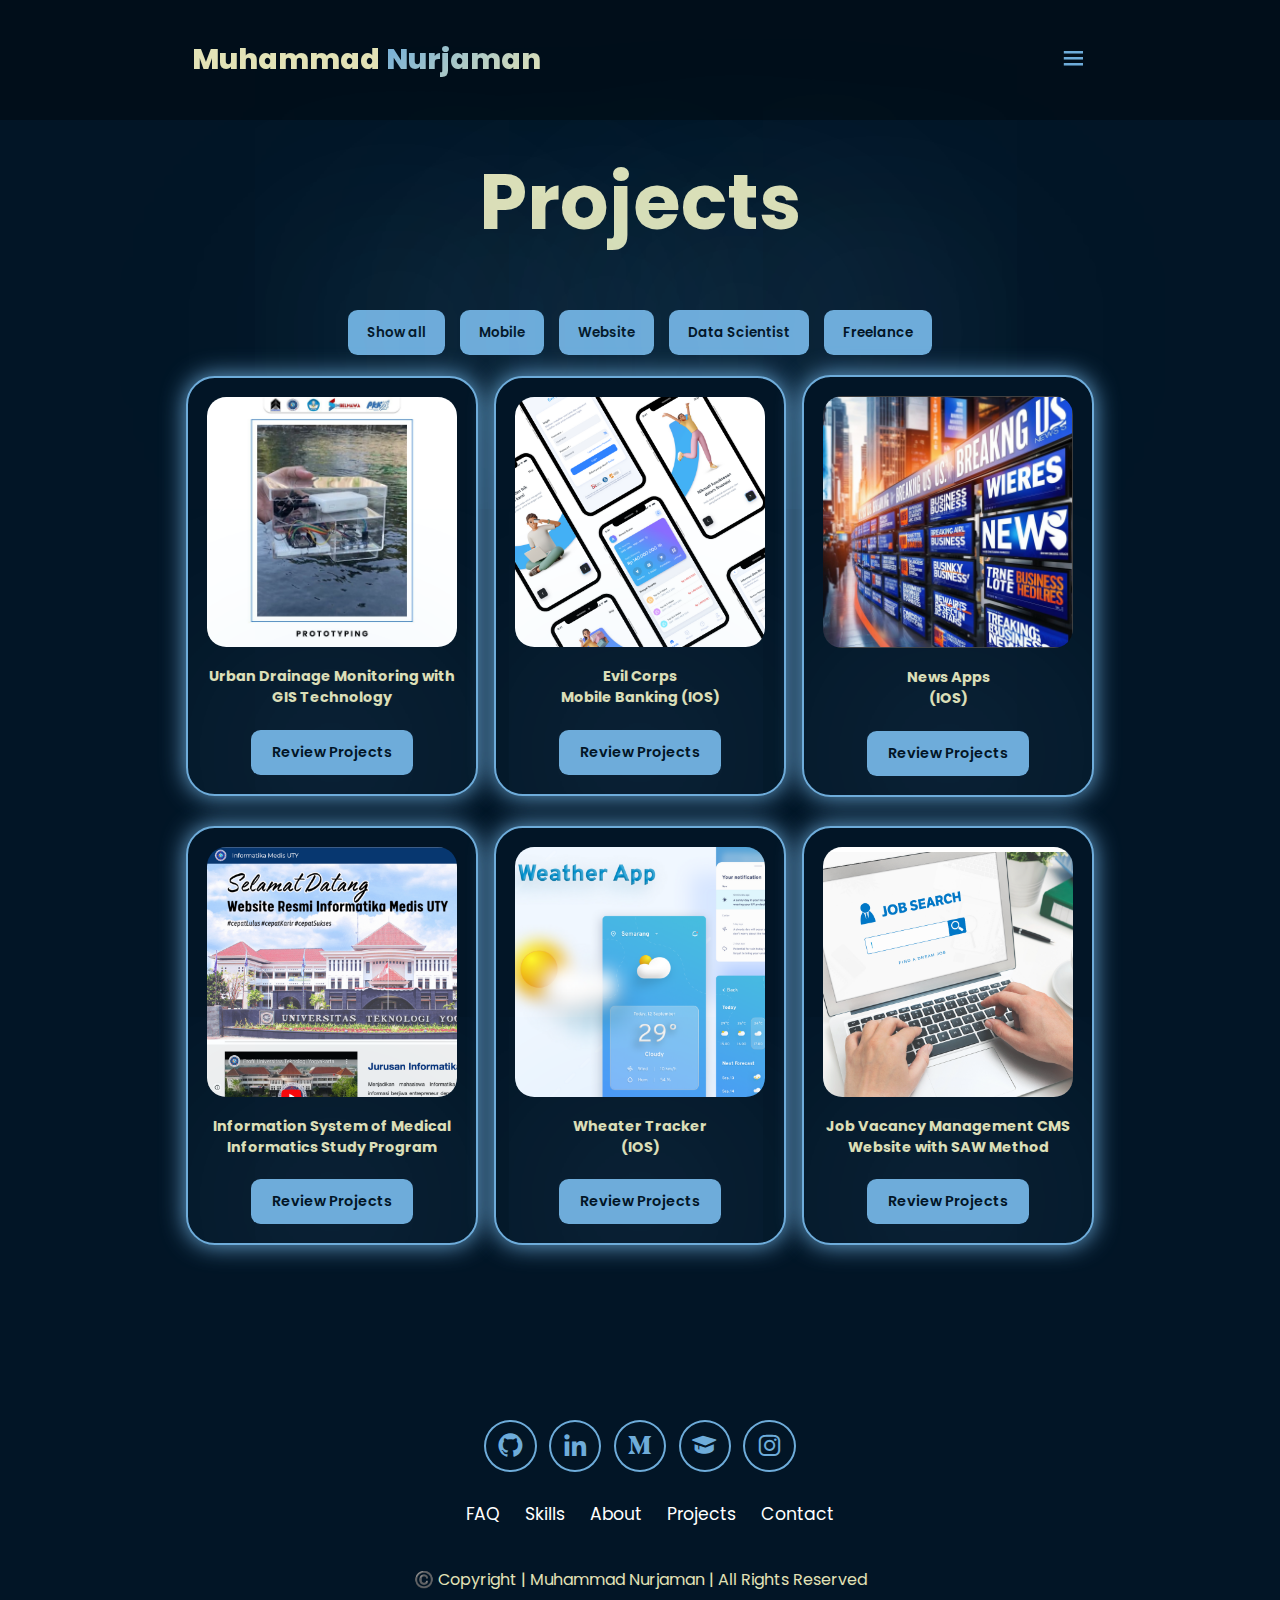
<file: projects.html>
<!DOCTYPE html>
<html lang="en">
  <head>
    <meta charset="UTF-8" />
    <meta name="viewport" content="width=device-width, initial-scale=1.0" />
    <link rel="stylesheet" href="style.css" />
    <link href="https://unpkg.com/boxicons@2.1.4/css/boxicons.min.css" rel="stylesheet" />
    <link rel="preconnect" href="https://fonts.googleapis.com" />
    <link rel="preconnect" href="https://fonts.gstatic.com" crossorigin />
    <link href="https://fonts.googleapis.com/css2?family=Poppins:ital,wght@0,100;0,200;0,300;0,400;0,500;0,600;0,700;0,800;0,900;1,100;1,200;1,300;1,400;1,500;1,600;1,700;1,800;1,900&display=swap" rel="stylesheet" />
    
    
    <title>Mnrjaman Portfolio</title>
  </head>
  <body>
    <header class="header">
      <a href="index.html#home" class="logo">Muhammad<span> Nurjaman</span></a>
      <i class="bx bx-menu" id="menu-icon"></i>
      <nav class="navbar">
        <a href="index.html#home">Home</a>
        <a href="#index.html#about">About</a>
        <a href="index.html#experience">Experience</a>
        <a href="#index.html#skills">Skills</a>
        <a href="index.html#projects">Projects</a>
        <a href="index.html#contact">Contact</a>
      </nav>

    </header>
    <section class="projects" id="projects">
      <h2 class="heading">Projects</h2>
      <div id="myBtnContainer">
        <button class="btn active" onclick="filterSelection('all')"> Show all</button>
        <button class="btn" onclick="filterSelection('mobile')">Mobile</button>
        <button class="btn" onclick="filterSelection('web')">Website</button>
        <button class="btn" onclick="filterSelection('data')">Data Scientist</button>
        <button class="btn" onclick="filterSelection('freelance')">Freelance</button>
      </div>
      <div class="projects-box">
        <!--  -->
        <div class="project-card" data-category="web">
          <img src="/Assets//projects/P1.jpg" alt="" />
          <h3>Urban Drainage Monitoring with GIS Technology</h3>
          <a href="https://medium.com/@mnurjaman035/sigisi-urban-drainage-monitoring-system-with-geographic-information-system-gis-technology-to-309dcb2235c4" class="btn" target="_blank" rel="noopener noreferrer">Review Projects</a>
        </div>
        <!--  -->
        <div class="project-card" data-category="mobile">
          <img src="/Assets//projects/P2.png" alt="" />
          <h3>Evil Corps<br> Mobile Banking (IOS)</h3>
          <a href="https://github.com/mnurjaman/EvilCorps_Mbanking" class="btn" target="_blank" rel="noopener noreferrer">Review Projects</a>
        </div>
        <!--  -->
        <div class="project-card" data-category="mobile">
          <img src="/Assets/projects/P3.png" alt="" />
          <h3>News Apps <br>(IOS)</h3>
          <a href="https://github.com/mnurjaman/NewsApps" class="btn" target="_blank" rel="noopener noreferrer">Review Projects</a>
        </div>
        <!--  -->
        <div class="project-card" data-category="web">
          <img src="/Assets/projects/P4.png" alt="" />
          <h3>Information System of Medical Informatics Study Program</h3>
          <a href="https://sites.google.com/uty.ac.id/informed-uty/home" class="btn" target="_blank" rel="noopener noreferrer">Review Projects</a>
        </div>
        <!--  -->
        <div class="project-card" data-category="mobile">
          <img src="/Assets/projects/P5.png" alt="" />
          <h3>Wheater Tracker <br>(IOS)</h3>
          <a href="https://github.com/mnurjaman/WeatherTracker" class="btn" target="_blank" rel="noopener noreferrer">Review Projects</a>
        </div>
        <!--  -->
        <div class="project-card" data-category="web">
          <img src="/Assets/projects/P6.png" alt="" />
          <h3>Job Vacancy Management CMS Website with SAW Method</h3>
          <a href="https://github.com/mnurjaman/job_hunt_saw" class="btn" target="_blank" rel="noopener noreferrer">Review Projects</a>
        </div>
        <!--  -->
        <div class="project-card" data-category="data">
          <img src="Assets/projects/P19.png" alt="" />
          <h3>Diabetes Prediction Binary Split Health Indocators</h3>
          <a href="https://github.com/mnurjaman/diabetes-prediction-binary-split-health-indocators" class="btn" target="_blank" rel="noopener noreferrer">Review Projects</a>
        </div>
        <!--  -->
        <div class="project-card" data-category="data">
          <img src="Assets/projects/P10.png" alt="" />
          <h3>Scrapping Web</h3>
          <a href="https://github.com/mnurjaman/scraping-web" class="btn" target="_blank" rel="noopener noreferrer">Review Projects</a>
        </div>
        <!--  -->
        <div class="project-card" data-category="data">
          <img src="/Assets/projects/P12.png" alt="" />
          <h3>Database Learning Materials</h3>
          <a href="https://drive.google.com/drive/folders/11j1rza0x40r2e3JFq-gt-cDa8SzeQ_Px?usp=sharing" class="btn" target="_blank" rel="noopener noreferrer">Review Projects</a>
        </div>
        <!--  -->
        <div class="project-card" data-category="data">
          <img src="/Assets/projects/P17.png" alt="" />
          <h3>Data Analyst Learning Materials</h3>
          <a href="https://drive.google.com/file/d/1HEJFGhMLLBpRxIeWuxUlxnOqeEW9qxye/view?usp=sharing" class="btn" target="_blank" rel="noopener noreferrer">Review Projects</a>
        </div>
        <!--  -->
        <div class="project-card" data-category="data">
          <img src="/Assets/projects/P18.png" alt="" />
          <h3>Big Data Learning Materials</h3>
          <a href="https://drive.google.com/file/d/1pT6MeCArqf0iY3FaaQ7xNl85XdoVQVjd/view?usp=sharing" class="btn" target="_blank" rel="noopener noreferrer">Review Projects</a>
        </div>
        <!--  -->
        <div class="project-card" data-category="freelance">
          <img src="/Assets/projects/P7.png" alt="" />
          <h3>Build & Campaign Instagram Account</h3>
          <a href="https://www.instagram.com/informed.uty/" class="btn" target="_blank" rel="noopener noreferrer">Review Projects</a>
        </div>
        <!--  -->
        <div class="project-card" data-category="mobile">
          <img src="/Assets/projects/P8.png" alt="" />
          <h3>Barbershop Reservation <br> (Android)</h3>
          <a href="https://github.com/mnurjaman/barbershop" class="btn" target="_blank" rel="noopener noreferrer">Review Projects</a>
        </div>
        <!--  -->
        <div class="project-card" data-category="data">
          <img src="/Assets/projects/P9.png" alt="" />
          <h3>Crawling Data</h3>
          <a href="https://github.com/mnurjaman/Crawling-Data" class="btn" target="_blank" rel="noopener noreferrer">Review Projects</a>
        </div>
        <!--  -->
        <div class="project-card" data-category="freelance">
          <img src="/Assets/projects/P11.png" alt="" />
          <h3>Bytewit Solution</h3>
          <a href="https://www.instagram.com/bytewit_/" class="btn" target="_blank" rel="noopener noreferrer">Review Projects</a>
        </div>
        <!--  -->
        <div class="project-card" data-category="data">
          <img src="/Assets/projects/P13.png" alt="" />
          <h3>Data Analysis & Report of Graduate User Satisfaction Report X</h3>
          <a href="https://github.com/mnurjaman/Data-Analysis-Report-of-Graduate-User-Satisfaction-Report-X" class="btn" target="_blank" rel="noopener noreferrer">Review Projects</a>
        </div>
        <!--  -->
        <div class="project-card" data-category="data">
          <img src="/Assets/projects/P14.png" alt="" />
          <h3>Undergraduate Tracer Study Analysis and Report X</h3>
          <a href="https://drive.google.com/drive/folders/18DkdelmLudseLEPqUgbI0UMbMtGTz3y2?usp=sharing" class="btn" target="_blank" rel="noopener noreferrer">Review Projects</a>
        </div>
        <!--  -->
        <div class="project-card" data-category="freelance">
          <img src="/Assets/projects/P15.png" alt="" />
          <h3>Event Promotion and Webinar Setup Coordinator for Informed Talk Series</h3>
          <a href="https://www.instagram.com/p/C4hFsJBS1BX/?img_index=1" class="btn" target="_blank" rel="noopener noreferrer">Review Projects</a>
        </div>

        <!-- <div class="project-card" data-category="freelance">
          <img src="/Assets/projects/P15.png" alt="" />
          <h3>Event Promotion and Webinar Setup Coordinator for Informed Talk Series</h3>
          <a href="https://www.instagram.com/p/C4hFsJBS1BX/?img_index=1" class="btn" target="_blank" rel="noopener noreferrer">Review Projects</a>
        </div>

        <div class="project-card" data-category="freelance">
          <img src="/Assets/projects/P15.png" alt="" />
          <h3>Event Promotion and Webinar Setup Coordinator for Informed Talk Series</h3>
          <a href="https://www.instagram.com/p/C4hFsJBS1BX/?img_index=1" class="btn" target="_blank" rel="noopener noreferrer">Review Projects</a>
        </div>

        <div class="project-card" data-category="freelance">
          <img src="/Assets/projects/P15.png" alt="" />
          <h3>Event Promotion and Webinar Setup Coordinator for Informed Talk Series</h3>
          <a href="https://www.instagram.com/p/C4hFsJBS1BX/?img_index=1" class="btn" target="_blank" rel="noopener noreferrer">Review Projects</a>
        </div>

        <div class="project-card" data-category="freelance">
          <img src="/Assets/projects/P15.png" alt="" />
          <h3>Event Promotion and Webinar Setup Coordinator for Informed Talk Series</h3>
          <a href="https://www.instagram.com/p/C4hFsJBS1BX/?img_index=1" class="btn" target="_blank" rel="noopener noreferrer">Review Projects</a>
        </div>

        <div class="project-card" data-category="freelance">
          <img src="/Assets/projects/P15.png" alt="" />
          <h3>Event Promotion and Webinar Setup Coordinator for Informed Talk Series</h3>
          <a href="https://www.instagram.com/p/C4hFsJBS1BX/?img_index=1" class="btn" target="_blank" rel="noopener noreferrer">Review Projects</a>
        </div>

        <div class="project-card" data-category="freelance">
          <img src="/Assets/projects/P15.png" alt="" />
          <h3>Event Promotion and Webinar Setup Coordinator for Informed Talk Series</h3>
          <a href="https://www.instagram.com/p/C4hFsJBS1BX/?img_index=1" class="btn" target="_blank" rel="noopener noreferrer">Review Projects</a>
        </div>

        <div class="project-card" data-category="freelance">
          <img src="/Assets/projects/P15.png" alt="" />
          <h3>Event Promotion and Webinar Setup Coordinator for Informed Talk Series</h3>
          <a href="https://www.instagram.com/p/C4hFsJBS1BX/?img_index=1" class="btn" target="_blank" rel="noopener noreferrer">Review Projects</a>
        </div>

        <div class="project-card" data-category="freelance">
          <img src="/Assets/projects/P15.png" alt="" />
          <h3>Event Promotion and Webinar Setup Coordinator for Informed Talk Series</h3>
          <a href="https://www.instagram.com/p/C4hFsJBS1BX/?img_index=1" class="btn" target="_blank" rel="noopener noreferrer">Review Projects</a>
        </div>

        <div class="project-card" data-category="freelance">
          <img src="/Assets/projects/P15.png" alt="" />
          <h3>Event Promotion and Webinar Setup Coordinator for Informed Talk Series</h3>
          <a href="https://www.instagram.com/p/C4hFsJBS1BX/?img_index=1" class="btn" target="_blank" rel="noopener noreferrer">Review Projects</a>
        </div>

        <div class="project-card" data-category="freelance">
          <img src="/Assets/projects/P15.png" alt="" />
          <h3>Event Promotion and Webinar Setup Coordinator for Informed Talk Series</h3>
          <a href="https://www.instagram.com/p/C4hFsJBS1BX/?img_index=1" class="btn" target="_blank" rel="noopener noreferrer">Review Projects</a>
        </div>

        <div class="project-card" data-category="freelance">
          <img src="/Assets/projects/P15.png" alt="" />
          <h3>Event Promotion and Webinar Setup Coordinator for Informed Talk Series</h3>
          <a href="https://www.instagram.com/p/C4hFsJBS1BX/?img_index=1" class="btn" target="_blank" rel="noopener noreferrer">Review Projects</a>
        </div> -->
        
        <!-- ADD PORTFOLIO COPY THIS-->
        <!-- <div class="project-card" data-category="freelance">
          <img src="/Assets/projects/404.png" alt="" />
          <h3></h3>
          <a href="https://github.com/mnurjaman/job_hunt_saw" class="btn" target="_blank" rel="noopener noreferrer">Review Projects</a>
        </div> -->
      </div>
    </section>

    <footer class="footer">
      <div class="social-icons">
          <a href="https://github.com/mnurjaman" target="_blank">
            <i class="bx bxl-github"></i>
          </a>

          <a href="https://www.linkedin.com/in/muhammadnurjaman/" target="_blank">
            <i class="bx bxl-linkedin"></i>
          </a>

          <a href="https://medium.com/@mnurjaman035" target="_blank">
            <i class="bx bxl-medium"></i>
          </a>
          <a href="https://scholar.google.com/citations?hl=id&user=GEvh4AQAAAAJ&view_op=list_works" target="_blank">
            <i class='bx bxs-graduation'></i>
          </a>

          <a href="https://www.instagram.com/mnrjaman/" target="_blank">
            <i class="bx bxl-instagram"></i>
          </a>
        </div>
      </div>

      <ul class="list">
        <li>
          <a href="/index.html#home">FAQ</a>
        </li>
        <li>
          <a href="#skills">Skills</a>
        </li>
        <li>
          <a href="#about">About</a>
        </li>
        <li>
          <a href="#projects">Projects</a>
        </li>
         <li>
          <a href="#contact">Contact</a>
        </li>
      </ul>

      <p class="copyright">
        ©️ Copyright | Muhammad Nurjaman | All Rights Reserved
      </p>
    </footer>
    <script src="script.js"></script>
  </body>
</html>
</file>
<file: style.css>
* {
  margin: 0;
  padding: 0;
  box-sizing: border-box;
  text-decoration: none;
  scroll-behavior: smooth;
  font-family: "Poppins";
}
:root {
  --bg-color: #021526;
  --second-bg-color: #03346e;
  --text-color: #e2e2b6;
  --main-color: #6eacda;
}

html {
  font-size: 60%;
  overflow-x: hidden;
}
body {
  background-color: var(--bg-color);
  color: var(--text-color);
}

.header {
  position: fixed;
  width: 100%;
  top: 0;
  left: 0;
  padding: 4rem 15%;
  background-color: rgba(0, 0, 0, 0.3);
  backdrop-filter: blur(10px);
  display: flex;
  justify-content: space-between;
  align-items: center;
  z-index: 1000;
}
#menu-icon {
  font-size: 3rem;
  color: var(--main-color);
  display: none;
}
.logo {
  font-size: 3rem;
  color: var(--text-color);
  font-weight: 800;
  cursor: pointer;
  transition: 0.3 ease-in-out;
  -webkit-transition: 0.3 ease-in-out;
  -moz-transition: 0.3 ease-in-out;
  -ms-transition: 0.3 ease-in-out;
  -o-transition: 0.3 ease-in-out;
}

.logo:hover {
  transform: scale(1.1);
}
span {
  background: linear-gradient(135deg, #6eacda, #e2e2b6);
  background-clip: text;
  color: transparent;
}
.navbar a {
  font-size: 1.8rem;
  color: var(--text-color);
  margin-left: 4rem;
  font-weight: 500;
  transition: 0.3s ease-in-out;
  border-bottom: 3px solid transparent;
  -webkit-transition: 0.3s ease-in-out;
  -moz-transition: 0.3s ease-in-out;
  -ms-transition: 0.3s ease-in-out;
  -o-transition: 0.3s ease-in-out;
}

.navbar a:hover {
  color: var(--main-color);
  border-bottom: 3px solid var(--main-color);
}
.gradient-btn {
  font-size: 1.8rem;
  font-weight: 500;
  padding: 1rem 2rem;
  border-radius: 3rem;
  background: linear-gradient(135deg, #6eacda, #e2e2b6);
  letter-spacing: 1px;
  cursor: pointer;
  transition: 0.3s ease-in-out;
  color: #021526;
  border: none;
  text-wrap: nowrap;
}

.gradient-btn:hover {
  transform: scale(1.05);
}
section {
  min-height: 100vh;
  padding: 10rem 15%;
}
.home {
  display: flex;
  align-items: center;
  justify-content: center;
  gap: 15rem;
}
.home-content {
  display: flex;
  flex-direction: column;
  align-items: flex-end;
  text-align: right;
}
.home-content h1 {
  font-size: 8rem;
  font-weight: 700;
  margin-top: 1.5rem;
  line-height: 1;
}
.home-content h3 {
  margin: 1rem 0;
  font-size: 4rem;
}
.home-content p {
  font-size: 1.5rem;
  font-weight: 500;
  line-height: 1.8;
}
.home-img img {
  width: 32vw;
  border-radius: 50%;
  box-shadow: 0 0 25px var(--main-color);
  transition: 0.4s ease-in-out;
}
.home-img img:hover {
  box-shadow: 0 0 25px var(--main-color), 0 0 50px var(--main-color), 0 0 100px var(--main-color);
}
.home-img img {
  display: block;
  width: 32vw;
  height: 32vw;
  object-fit: cover;
  border-radius: 50%;
  box-shadow: 0 0 25px var(--main-color);
  transition: 0.4s ease-in-out;
}
.social-icons a {
  display: inline-flex;
  justify-content: center;
  align-items: center;
  font-size: 3rem;
  padding: 1rem;
  background: transparent;
  border: 2px solid var(--main-color);
  border-radius: 50%;
  color: var(--main-color);
  margin: 3rem 0.5rem;
  transition: 0.3s ease-in-out;
  -webkit-border-radius: 50%;
  -moz-border-radius: 50%;
  -ms-border-radius: 50%;
  -o-border-radius: 50%;
  -webkit-transition: 0.3s ease-in-out;
  -moz-transition: 0.3s ease-in-out;
  -ms-transition: 0.3s ease-in-out;
  -o-transition: 0.3s ease-in-out;
}
.social-icons a:hover {
  color: var(--text-color);
  background-color: var(--main-color);
  transform: scale(1.2) translateY(-5px);
  box-shadow: 0 0 25px var(--main-color);
  -webkit-transform: scale(1.2) translateY(-5px);
  -moz-transform: scale(1.2) translateY(-5px);
  -ms-transform: scale(1.2) translateY(-5px);
  -o-transform: scale(1.2) translateY(-5px);
}
.btn-group {
  display: flex;
  gap: 1.5rem;
}
.btn {
  display: flex; /* Menggunakan flexbox untuk konten tombol */
  justify-content: center; /* Menyelaraskan teks ke tengah secara horizontal */
  align-items: center; /* Menyelaraskan teks ke tengah secara vertikal */
  padding: 1rem 2rem; /* Menyelaraskan padding tombol */
  font-size: 1.5rem; /* Menetapkan ukuran font */
  font-weight: 600; /* Berat font */
  border-radius: 1rem; /* Menyediakan sudut yang membulat */
  background-color: var(--main-color); /* Warna latar belakang tombol */
  box-shadow: 0 0 25rem var(--main-color); /* Memberikan efek bayangan */
  color: var(--bg-color); /* Warna teks */
  text-align: center; /* Menyelaraskan teks secara horizontal */
  cursor: pointer; /* Mengubah kursor menjadi pointer */
  transition: 0.3s ease; /* Animasi transisi */
  border: 2px solid transparent; /* Menghilangkan border */
  margin-top: 2px; /* Memberikan jarak atas */
  min-height: 50px; /* Menyediakan tinggi minimum agar tombol seragam */
}

.btn:hover {
  transform: scale(1.05);
  box-shadow: 0 0 25px var(--main-color), 0 0 25px var(--main-color), 0 0 25px var(--main-color);
}
.btn-group a:nth-last-of-type(2) {
  background-color: black;
  color: var(--main-color);
  border: 2px solid var(--main-color);
  box-shadow: 0 0 25px transparent;
}
.about {
  display: flex;
  justify-content: center;
  align-items: center;
  gap: 10rem;
  background: var(--second-bg-color);
}
.about-img img {
  width: 32vw;
  border: 50%;
  box-shadow: 0 0 25px var(--main-color);
  transition: 0.4s ease-in-out;
  -webkit-transition: 0.4s ease-in-out;
  -moz-transition: 0.4s ease-in-out;
  -ms-transition: 0.4s ease-in-out;
  -o-transition: 0.4s ease-in-out;
}
.about-img img:hover {
  box-shadow: 0 0 25px var(--main-color), 0 0 50px var(--main-color), 0 0 100px var(--main-color);
}
.about-content h2 {
  font-size: 7rem;
  text-align: left;
}
.about-content p {
  font-size: 1.9rem;
  text-align: justify;
}
.about-content .btn {
  margin: 3rem 0;
}
::-webkit-scrollbar {
  width: 20px;
}
::-webkit-scrollbar-thumb {
  background-color: var(--main-color);
}
::-webkit-scrollbar-track {
  background-color: var(--bg-color);
}
/* Mengatur tampilan judul utama Professional Experience*/
.heading {
  text-align: center; /* Mengatur teks agar berada di tengah */
  font-size: 6rem; /* Ukuran font untuk heading */
  margin: 1rem 0; /* Margin atas dan bawah untuk heading */
}
/* Mengatur section utama */
.timeline-section {
  padding: 2rem 1rem;
  background-color: var(--bg-color); /* Warna latar belakang section */
  display: flex;
  justify-content: center;
}
/* Kontainer grid untuk timeline */
.timeline-grid {
  display: grid;
  grid-template-columns: repeat(2, 1fr); /* Dua kolom */
  gap: 2rem; /* Jarak antar kolom */
  width: 100%;
  max-width: 1200px;
  color: black;
}
.timeline-grid h2 {
  font-size: 3.5rem;
  color: var(--text-color);
}

/* Kolom kiri dan kanan */
.timeline-column {
  position: relative;
  padding: 2rem;
}

/* Timeline item */
.timeline-item {
  display: flex;
  align-items: center;
  margin-bottom: 2rem;
  position: relative; /* Perlu agar timeline-circle tidak keluar */
}

/* Garis vertikal di sebelah kiri */
.timeline-line {
  width: 4px;
  background-color: white;
  position: absolute;
  left: 50%;
  top: 0;
  bottom: 0;
  transform: translateX(-50%);
  border-top-left-radius: 50px;
  border-top-right-radius: 50px;
}

/* Lingkaran di setiap poin */
.timeline-circle {
  width: 18px;
  height: 18px;
  background-color: #fff;
  border: 4px solid var(--main-color);
  border-radius: 50%;
  position: absolute;
  left: 50%;
  transform: translateX(-50%); /* Posisikan lingkaran di tengah garis */
  top: 0; /* Sesuaikan posisi lingkaran dengan garis */
  z-index: 1;
}

/* Konten timeline */
.timeline-content {
  margin-left: 2rem;
  padding: 1rem 1.5rem;
  background-color: var(--main-color);
  color: var(--bg-color);
  border-radius: 1rem;
  cursor: pointer;
  border: 5px solid transparent;
  transition: 0.4s ease-in-out;
  -webkit-border-radius: 1rem;
  -moz-border-radius: 1rem;
  -ms-border-radius: 1rem;
  -o-border-radius: 1rem;
  -webkit-transition: 0.4s ease-in-out;
  -moz-transition: 0.4s ease-in-out;
  -ms-transition: 0.4s ease-in-out;
  -o-transition: 0.4s ease-in-out;
}
.timeline-content:hover {
  background: var(--second-bg-color);
  color: var(--main-color);
  border: 5px solid var(--main-color);
  transform: scale(1.03);
  -webkit-transform: scale(1.03);
  -moz-transform: scale(1.03);
  -ms-transform: scale(1.03);
  -o-transform: scale(1.03);
}
/* Heading dalam timeline */
.timeline-content h3 {
  font-size: 2rem;
  margin-bottom: 0.5rem;
}
.timeline-content h4 {
  font-size: 1.4rem;
  margin-bottom: 0.5rem;
}

/* Teks deskripsi */
.timeline-content p {
  font-size: 1.5rem;
}
.timeline-content li {
  font-size: 1.5rem;
}

/* Grid untuk kolom kiri */
.left-column .timeline-line {
  left: 0%; /* Garis berada di tengah kolom kiri */
}

/* Grid untuk kolom kanan */
.right-column .timeline-line {
  left: 0%; /* Garis berada di tengah kolom kanan */
}

/* Mengatur tampilan heading utama SKILS*/
.heading {
  text-align: center; /* Teks berada di tengah */
  font-size: 8rem; /* Ukuran font heading */
  margin: 5rem 0; /* Jarak atas dan bawah heading */
}

/* Mengatur tampilan bagian skills */
.skills {
  background-color: var(--second-bg-color); /* Warna latar belakang bagian skills */
  color: var(--main-color); /* Warna teks default */
}

/* Mengatur tampilan judul pada bagian skills */
.skills h2 {
  color: var(--text-color); /* Warna teks judul diambil dari variabel */
}

/* Kontainer untuk bagian skills, menggunakan grid */
.skills-container {
  display: grid; /* Menggunakan grid layout */
  grid-template-columns: repeat(auto-fit, minmax(150px, 1fr)); /* Kolom otomatis dengan lebar minimum 300px */
  align-items: center; /* Menyelaraskan item secara vertikal */
  gap: 1rem; /* Jarak antar elemen dalam grid */
}

/* Mengatur tampilan kotak skill */
.skills-box {
  display: flex;
  justify-content: center;
  align-items: center;
  background-color: var(--text-color);
  height: 100px;
  border-radius: 3rem;
  cursor: pointer;
  border: 5px solid transparent;
  transition: 0.4s ease-in-out;
}

/* Efek hover pada kotak skill */
.skills-box:hover {
  background: var(--main-color); /* Warna latar berubah saat hover */
  color: var(--second-bg-color); /* Warna teks berubah sesuai variabel */
  border: 5px solid var(--text-color); /* Border berubah warna */
  transform: scale(1.03); /* Sedikit membesar saat hover */
  /* Kompatibilitas untuk transformasi di berbagai browser */
  -webkit-transform: scale(1.03);
  -moz-transform: scale(1.03);
  -ms-transform: scale(1.03);
  -o-transform: scale(1.03);
}

/* Bagian informasi pada kotak skill */
.skills-info {
  display: flex; /* Menggunakan flexbox untuk menyusun ikon dan teks secara horizontal */
  flex-direction: row; /* Menyusun elemen secara horizontal */
  text-align: center; /* Teks berada di tengah */
  justify-content: center; /* Menyelaraskan elemen secara vertikal */
  align-items: center; /* Menyelaraskan elemen secara horizontal */
  padding: 2rem; /* Menambahkan ruang dalam kotak */
}
.skills-info img {
  width: 3rem;
  height: 3rem;
  margin-right: 1rem;
}

/* Judul dalam kotak skill */
.skills-info h4 {
  font-size: 3rem; /* Ukuran font judul */
  margin: 2rem 0; /* Jarak atas dan bawah judul */
  font-weight: 800; /* Ketebalan font */
}

/* Teks deskripsi dalam kotak skill */
.skills-info p {
  font-size: 1.6rem; /* Ukuran font untuk teks skill */
  font-weight: 600; /* Ketebalan font */
  color: black;
}

/* Ikon dalam kotak skill */
.skills-info i {
  font-size: 3rem; /* Ukuran ikon */
  margin-right: 1rem; /* Memberikan jarak antara ikon dan teks */
  color: black;
}

/* PROJECTS  */
.projects {
  background-color: var(--bg-color);
}
#myBtnContainer {
  display: flex; /* Mengatur layout menjadi fleksibel */
  justify-content: center; /* Menyelaraskan tombol di tengah secara horizontal */
  align-items: center; /* Menyelaraskan tombol secara vertikal jika diperlukan */
  margin: 20px 0; /* Memberikan jarak atas dan bawah untuk estetika */
  gap: 1.5rem;
}

/* Pengaturan grid untuk menata kartu proyek */
.projects-box {
  display: grid;
  grid-template-columns: repeat(auto-fit, minmax(250px, 1fr));
  place-items: center;
  gap: 3rem;
  row-gap: 3rem;
}

/* Styling untuk tombol Review Projects */
.projects-box .btn {
  padding: 1rem 2rem;
  font-size: 1.5rem;
  border-radius: 1rem;
  background-color: var(--main-color);
  color: var(--bg-color);
  text-align: center;
  cursor: pointer;
  transition: 0.3s ease;
}

.project-card {
  display: flex;
  flex-direction: column;
  align-items: center;
  justify-content: center;
  background-color: var(--bg-color);
  border: 2px solid var(--main-color);
  border-radius: 3rem;
  gap: 2rem;
  padding: 2rem;
  overflow: hidden;
  cursor: pointer;
  box-shadow: 0 0 25px var(--main-color);
  transition: 0.3s ease;
}

.project-card:hover {
  box-shadow: 0 0 25px var(--main-color), 0 0 50px var(--main-color);
}

.project-card img {
  max-width: 250px;
  border-radius: 2em;
  object-fit: cover;
}

.project-card h3 {
  font-size: 1.5rem;
  text-align: center;
  margin: 0 auto;
}

.project-card p {
  font-size: 1.5rem;
}
.project-card:nth-child(n + 7) {
  display: none;
}

/* Menambahkan pengaturan untuk tombol 'See All Project' */
.see-all-btn-container {
  display: flex;
  justify-content: center;
  margin-top: 4rem; /* Memberikan jarak di atas tombol */
}

.see-all-btn-container .btn {
  padding: 1rem 2rem;
  font-size: 1.5rem;
  border-radius: 1rem;
  background-color: var(--text-color);
  color: var(--bg-color);
  text-align: center;
  cursor: pointer;
  transition: 0.3s ease;
  margin-top: 2px;
}

/* Contact Editted*/
.contact {
  background-color: var(--second-bg-color);
}
.contact h2 {
  margin-bottom: 3rem;
  color: var(--text-color);
}

.contact form {
  display: flex;
  align-items: center;
  justify-content: center;
  gap: 3rem;
  margin: 5rem 0;
  text-align: center;
}
.contact form .input-box input,
.contact form textarea {
  width: 100%;
  padding: 2.5rem;
  font-size: 1.8rem;
  color: var(--text-color);
  background-color: var(--bg-color);
  border-radius: 2rem;
  border: 2px solid var(--main-color);
  margin: 1.5rem 0;
  resize: none;
}

.footer {
  background-color: var(--bg-color);
  padding: 50px 0;
}
.footer .social-icons {
  text-align: center;
}
.footer ul {
  text-align: center;
  font-size: 1.8rem;
}
.footer ul li {
  display: inline-block;
  margin-left: 20px;
}
.footer ul li a {
  color: white;
  border-bottom: 3px solid transparent;
  transition: 0.3s ease-in-out;
  -webkit-transition: 0.3s ease-in-out;
  -moz-transition: 0.3s ease-in-out;
  -ms-transition: 0.3s ease-in-out;
  -o-transition: 0.3s ease-in-out;
}
.footer ul li a:hover {
  border-bottom: 3px solid var(--main-color);
}
.footer .copyright {
  text-align: center;
  margin-top: 40px;
  font-size: 16px;
}
@media (max-width: 1285px) {
  #menu-icon {
    display: block;
  }
  .navbar {
    position: absolute;
    top: 100%;
    right: 0;
    width: 50%;
    padding: 1rem 3rem;
    background: rgba(0, 0, 0, 0.8);
    border-bottom-left-radius: 2rem;
    border-left: 2px solid var(--main-color);
    border-bottom: 2px solid var(--main-color);
    display: none;
  }
  .navbar a {
    display: block;
    font-size: 2rem;
    margin: 3rem 0;
    color: var(--text-color);
  }
  .navbar.active {
    display: block;
  }
  .gradient-btn {
    display: none;
  }
  .home {
    flex-direction: column-reverse;
    margin: 5rem 0;
    gap: 5rem;
  }
  .home-content {
    align-items: center;
    text-align: center;
  }
  .home-img img {
    width: 32vw;
  }
  .btn {
    padding: 0.9rem 1.8rem; /* Mengurangi padding sedikit */
    font-size: 1.4rem; /* Menyesuaikan ukuran font */
    min-height: 45px; /* Sesuaikan tinggi tombol */
  }
  .about {
    flex-direction: column-reverse;
    text-align: center;
  }
  .about img {
    width: 52vw;
  }
  .contact form {
    flex-direction: column;
  }
  .experience-container {
    grid-template-columns: 1fr; /* Menjadikan kolom tunggal pada layar kecil */
  }
}
.home-content .poppins-thin {
  font-family: "Poppins", serif;
  font-weight: 100;
  font-style: normal;
}
.poppins-extralight {
  font-family: "Poppins", serif;
  font-weight: 200;
  font-style: normal;
}

.poppins-light {
  font-family: "Poppins", serif;
  font-weight: 300;
  font-style: normal;
}

.poppins-regular {
  font-family: "Poppins", serif;
  font-weight: 400;
  font-style: normal;
}

.poppins-medium {
  font-family: "Poppins", serif;
  font-weight: 500;
  font-style: normal;
}

.poppins-semibold {
  font-family: "Poppins", serif;
  font-weight: 600;
  font-style: normal;
}

.poppins-bold {
  font-family: "Poppins", serif;
  font-weight: 700;
  font-style: normal;
}

.poppins-extrabold {
  font-family: "Poppins", serif;
  font-weight: 800;
  font-style: normal;
}

.poppins-black {
  font-family: "Poppins", serif;
  font-weight: 900;
  font-style: normal;
}

.poppins-thin-italic {
  font-family: "Poppins", serif;
  font-weight: 100;
  font-style: italic;
}

.poppins-extralight-italic {
  font-family: "Poppins", serif;
  font-weight: 200;
  font-style: italic;
}

.poppins-light-italic {
  font-family: "Poppins", serif;
  font-weight: 300;
  font-style: italic;
}

.poppins-regular-italic {
  font-family: "Poppins", serif;
  font-weight: 400;
  font-style: italic;
}

.poppins-medium-italic {
  font-family: "Poppins", serif;
  font-weight: 500;
  font-style: italic;
}

.poppins-semibold-italic {
  font-family: "Poppins", serif;
  font-weight: 600;
  font-style: italic;
}

.poppins-bold-italic {
  font-family: "Poppins", serif;
  font-weight: 700;
  font-style: italic;
}

.poppins-extrabold-italic {
  font-family: "Poppins", serif;
  font-weight: 800;
  font-style: italic;
}

.poppins-black-italic {
  font-family: "Poppins", serif;
  font-weight: 900;
  font-style: italic;
}
</file>
